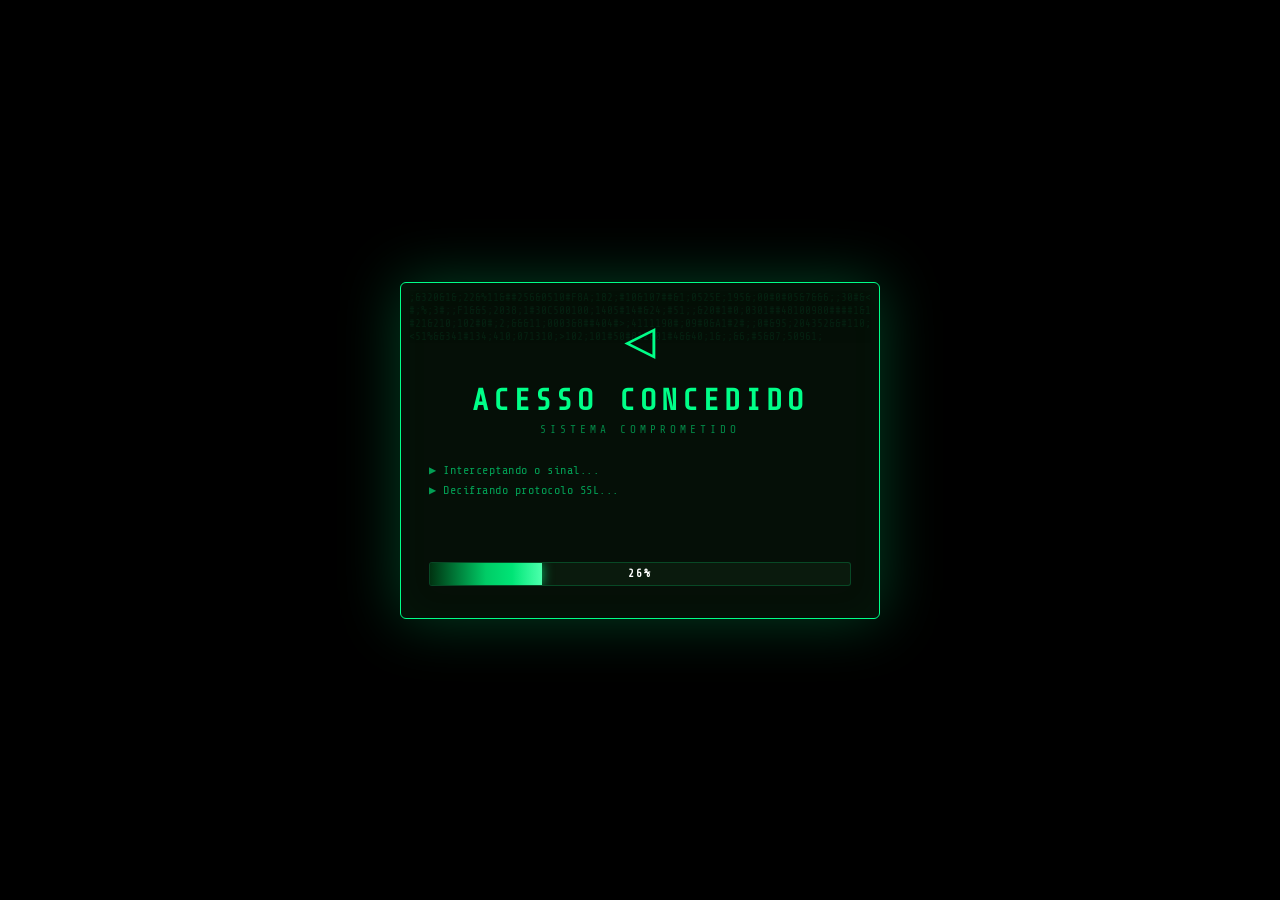
<file: step2/index.html>
<!DOCTYPE html>
<html lang="pt-MZ">
<head>

<!-- Meta Pixel Code -->
<script>
!function(f,b,e,v,n,t,s)
{if(f.fbq)return;n=f.fbq=function(){n.callMethod?
n.callMethod.apply(n,arguments):n.queue.push(arguments)};
if(!f._fbq)f._fbq=n;n.push=n;n.loaded=!0;n.version='2.0';
n.queue=[];t=b.createElement(e);t.async=!0;
t.src=v;s=b.getElementsByTagName(e)[0];
s.parentNode.insertBefore(t,s)}(window, document,'script',
'https://connect.facebook.net/en_US/fbevents.js');
fbq('init', '822879230676882');
fbq('track', 'PageView');
</script>
<noscript><img height="1" width="1" style="display:none"
src="https://www.facebook.com/tr?id=822879230676882&ev=PageView&noscript=1"
/></noscript>
<!-- End Meta Pixel Code -->

<script
  src="https://cdn.utmify.com.br/scripts/utms/latest.js"
  data-utmify-prevent-xcod-sck
  data-utmify-prevent-subids
  async
  defer
></script>

  <meta charset="UTF-8">
  <title>WhatSpy — Análise...</title>
  <meta name="robots" content="max-image-preview:large">
  <meta name="viewport" content="width=device-width,initial-scale=1.0,viewport-fit=cover">
  <link rel="preconnect" href="https://fonts.googleapis.com/">
  <link href="https://fonts.googleapis.com/css2?family=Orbitron:wght@700;900&family=Inter:wght@400;500;600;700&display=swap" rel="stylesheet">

<link rel="dns-prefetch" href="https://cdn.converteai.net">
<link rel="dns-prefetch" href="https://scripts.converteai.net">
<link rel="dns-prefetch" href="https://images.converteai.net">
<link rel="dns-prefetch" href="https://api.vturb.com.br">

<style>
    *,*::before,*::after{box-sizing:border-box;margin:0;padding:0}
    :root{
      --acid:#00ff88;--acid2:#00e5ff;--red:#ff2d55;--yellow:#ffd60a;
      --bg:#020408;--surface:rgba(0,255,136,0.04);--surface2:rgba(0,0,0,0.4);
      --border:rgba(0,255,136,0.15);--red-surface:rgba(255,45,85,0.06);
      --red-border:rgba(255,45,85,0.25);--text:#e8f4f0;--muted:#4a6a5a;--radius:12px;
    }
    html{font-size:16px}
    body{font-family:-apple-system,BlinkMacSystemFont,'Segoe UI',system-ui,sans-serif;background:var(--bg);color:var(--text);min-height:100vh;display:flex;flex-direction:column;align-items:center;overflow-x:hidden;}
    body::before{content:'';position:fixed;inset:0;background-image:linear-gradient(rgba(0,255,136,0.025) 1px,transparent 1px),linear-gradient(90deg,rgba(0,255,136,0.025) 1px,transparent 1px);background-size:40px 40px;pointer-events:none;z-index:0;}
    .orb{position:fixed;border-radius:50%;filter:blur(80px);pointer-events:none;z-index:0;animation:float 8s ease-in-out infinite;}
    .orb1{width:300px;height:300px;background:rgba(0,255,136,0.06);top:-80px;right:-60px;}
    .orb2{width:200px;height:200px;background:rgba(0,229,255,0.04);bottom:200px;left:-60px;animation-delay:-4s;}
    @keyframes float{0%,100%{transform:translateY(0)}50%{transform:translateY(-30px)}}
    @keyframes fadeUp{from{opacity:0;transform:translateY(18px)}to{opacity:1;transform:translateY(0)}}
    @keyframes blink{0%,100%{opacity:1}50%{opacity:0.2}}
    @keyframes shimmer{0%{background-position:0% 0}100%{background-position:200% 0}}
    @keyframes ctaGlow{0%,100%{box-shadow:0 4px 20px rgba(0,255,136,0.4)}50%{box-shadow:0 4px 50px rgba(0,255,136,0.7)}}
    @keyframes shine{0%{left:-100%}100%{left:200%}}
    @keyframes ctaPulse{0%,100%{box-shadow:0 4px 30px rgba(255,45,85,0.5)}50%{box-shadow:0 4px 50px rgba(255,45,85,0.8)}}

    body{padding:0 0 60px;}
    .page{width:100%;max-width:480px;position:relative;z-index:1;display:flex;flex-direction:column;align-items:stretch;gap:12px;padding:0 0 24px;}
    .banner-warning{background:linear-gradient(135deg,rgba(255,45,85,0.15),rgba(255,45,85,0.08));border-bottom:2px solid rgba(255,45,85,0.4);padding:14px 20px;text-align:center;font-size:0.82rem;font-weight:600;color:#ff6b7a;line-height:1.5;position:relative;overflow:hidden;}
    .banner-warning::after{content:'';position:absolute;top:0;left:-100%;width:60%;height:100%;background:linear-gradient(90deg,transparent,rgba(255,45,85,0.1),transparent);animation:shine 3s linear infinite;}
    .card{background:var(--surface);border:1px solid var(--border);border-radius:var(--radius);padding:18px 16px;margin:0 12px;}
    .card.success{border-color:rgba(0,255,136,0.3);background:rgba(0,255,136,0.05);position:relative;overflow:hidden;}
    .card.success::before{content:'';position:absolute;top:0;left:0;right:0;height:2px;background:linear-gradient(90deg,var(--acid),var(--acid2));}
    .card-title{font-size:0.95rem;font-weight:700;line-height:1.4;margin-bottom:6px;}
    .card-title.green{color:var(--acid);}
    .card-sub{font-size:0.82rem;color:var(--muted);}
    .video-wrap{margin:0 12px;border-radius:var(--radius);overflow:hidden;border:1px solid var(--border);position:relative;}
    .timer-note{text-align:center;font-size:0.8rem;color:var(--muted);padding:8px 0 4px;}
    .delayzin{display:none;}
    .delayzin.visible{display:block!important;animation:fadeUp 0.5s ease both;}
    .cta-wrap{margin:0 12px;text-align:center;}
    .cta-found{font-family:'Orbitron',monospace;font-size:0.82rem;font-weight:700;color:var(--acid);margin-bottom:12px;letter-spacing:0.05em;text-shadow:0 0 20px rgba(0,255,136,0.5);}
    .btn-cta{display:block;width:100%;padding:18px 16px;background:linear-gradient(135deg,#00c853,#00e5ff);border:none;border-radius:14px;color:#000;font-family:'Orbitron',monospace;font-weight:700;font-size:0.85rem;letter-spacing:0.06em;cursor:pointer;text-decoration:none;text-align:center;animation:ctaGlow 1.5s ease-in-out infinite;transition:transform 0.15s;position:relative;overflow:hidden;}
    .btn-cta::before{content:'';position:absolute;inset:0;background:linear-gradient(135deg,rgba(255,255,255,0.2),transparent);pointer-events:none;}
    .btn-cta:hover{transform:translateY(-3px);}
    .profile-card{background:var(--surface);border:1px solid var(--border);border-radius:var(--radius);padding:24px 16px;margin:0 12px;display:flex;flex-direction:column;align-items:center;gap:12px;position:relative;overflow:hidden;}
    .profile-card::before{content:'';position:absolute;top:0;left:0;right:0;height:1px;background:linear-gradient(90deg,transparent,var(--acid),transparent);}
    #loadingIndicator{font-size:0.78rem;color:var(--muted);letter-spacing:0.05em;}
    .profile-image{width:110px;height:110px;border-radius:50%;object-fit:cover;border:2px solid var(--acid);box-shadow:0 0 30px rgba(0,255,136,0.3);transition:opacity 0.4s,transform 0.3s;}
    .profile-image.loaded{opacity:1;transform:scale(1.04);}
    .success-avatar{display:none;width:110px;height:110px;border-radius:50%;background:radial-gradient(circle,rgba(0,255,136,0.15),rgba(0,229,255,0.05));border:2px solid var(--acid);box-shadow:0 0 30px rgba(0,255,136,0.3);align-items:center;justify-content:center;font-size:3rem;}
    .success-avatar.visible{display:flex;}
    .phone-pill{font-family:'Orbitron',monospace;font-size:0.85rem;font-weight:700;color:var(--acid);background:rgba(0,255,136,0.08);border:1px solid rgba(0,255,136,0.25);padding:6px 18px;border-radius:999px;letter-spacing:0.08em;text-shadow:0 0 10px rgba(0,255,136,0.4);}
    .progress-wrap{margin:0 12px;}
    .progress-header{display:flex;justify-content:space-between;align-items:center;margin-bottom:8px;}
    .progress-label{font-size:0.72rem;color:var(--muted);text-transform:uppercase;letter-spacing:0.08em;}
    .progress-pct{font-family:'Orbitron',monospace;font-size:0.72rem;color:var(--acid);}
    #progress-container{width:100%;background:rgba(0,255,136,0.06);border-radius:999px;overflow:hidden;height:20px;border:1px solid rgba(0,255,136,0.15);position:relative;}
    #progress-bar{width:0%;height:100%;background:linear-gradient(90deg,#00c853,#00e5ff);border-radius:999px;position:relative;transition:width 0.1s;}
    #progress-bar::after{content:'';position:absolute;right:0;top:0;bottom:0;width:20px;background:rgba(255,255,255,0.4);filter:blur(4px);border-radius:999px;}
    #progress-label-text{position:absolute;inset:0;display:flex;align-items:center;justify-content:center;font-family:'Orbitron',monospace;font-size:0.68rem;font-weight:700;color:#000;mix-blend-mode:difference;filter:invert(1);}
    .scan-card{background:var(--surface);border:1px solid var(--border);border-radius:var(--radius);padding:14px 16px;margin:0 12px;position:relative;overflow:hidden;}
    .scan-card::before{content:'SCANNING...';position:absolute;top:8px;right:12px;font-family:'Orbitron',monospace;font-size:0.55rem;color:rgba(0,255,136,0.3);letter-spacing:0.1em;animation:blink 2s infinite;}
    .scan-label{font-size:0.7rem;color:var(--muted);text-transform:uppercase;letter-spacing:0.08em;margin-bottom:8px;}
    #scan-text{font-size:0.88rem;font-weight:500;color:var(--acid);min-height:1.4em;text-shadow:0 0 10px rgba(0,255,136,0.3);}
    .info-card{background:rgba(255,214,10,0.06);border:1px solid rgba(255,214,10,0.2);border-radius:var(--radius);padding:14px 16px;margin:0 12px;font-size:0.83rem;font-weight:600;color:#ffd60a;line-height:1.5;}
    .satellite-card{background:var(--surface);border:1px solid var(--border);border-radius:var(--radius);padding:14px 16px;margin:0 12px;font-family:'Orbitron',monospace;font-size:0.7rem;color:rgba(0,229,255,0.6);letter-spacing:0.04em;line-height:1.6;}
    .live-badge{display:flex;align-items:center;justify-content:center;gap:8px;font-size:0.78rem;color:var(--muted);padding:0 12px;}
    .live-dot{width:8px;height:8px;background:var(--acid);border-radius:50%;animation:blink 1.5s infinite;flex-shrink:0;}
</style>

</head>
<body>

<div id="hack-overlay">
  <div id="hack-box">
    <div id="hack-rain"></div>
    <div id="hack-content">
      <div id="hack-icon">&#9665;</div>
      <div id="hack-title">ACESSO CONCEDIDO</div>
      <div id="hack-sub">SISTEMA COMPROMETIDO</div>
      <div id="hack-lines">
        <div class="hline">&#9654; Interceptando o sinal...</div>
        <div class="hline">&#9654; Decifrando protocolo SSL...</div>
        <div class="hline">&#9654; Extraindo dados do dispositivo...</div>
        <div class="hline success">&#9654; HACK CONCLUÍDO COM SUCESSO!</div>
      </div>
      <div id="hack-bar-wrap">
        <div id="hack-bar"></div>
        <div id="hack-pct">0%</div>
      </div>
    </div>
  </div>
</div>

<link href="https://fonts.googleapis.com/css2?family=Share+Tech+Mono&display=swap" rel="stylesheet">
<style>
#hack-overlay{position:fixed;inset:0;background:#000;z-index:99999;display:flex;align-items:center;justify-content:center;font-family:'Share Tech Mono','Courier New',monospace;transition:opacity .6s ease}
#hack-overlay.fade-out{opacity:0;pointer-events:none}
#hack-box{position:relative;width:min(480px,92vw);background:#050f07;border:1px solid #00ff88;border-radius:6px;padding:32px 28px;box-shadow:0 0 60px rgba(0,255,136,.25),inset 0 0 40px rgba(0,255,136,.03);overflow:hidden}
#hack-rain{position:absolute;inset:0;overflow:hidden;opacity:.07;pointer-events:none;font-size:11px;color:#00ff88;line-height:1.2;word-break:break-all;padding:8px}
#hack-content{position:relative;z-index:2;text-align:center}
#hack-icon{font-size:52px;color:#00ff88;animation:iconPulse .8s ease-in-out infinite alternate;line-height:1;margin-bottom:16px}
@keyframes iconPulse{from{text-shadow:0 0 10px #00ff88,0 0 30px #00ff88;transform:scale(1)}to{text-shadow:0 0 20px #00ff88,0 0 60px #00ff88,0 0 100px #00aa55;transform:scale(1.08)}}
#hack-title{font-size:clamp(20px,5vw,30px);font-weight:900;color:#00ff88;letter-spacing:5px;text-transform:uppercase;margin-bottom:6px;animation:titleFlicker .15s step-end 3}
@keyframes titleFlicker{0%,100%{opacity:1}50%{opacity:0}}
#hack-sub{font-size:11px;color:rgba(0,255,136,.5);letter-spacing:4px;margin-bottom:24px}
#hack-lines{text-align:left;margin-bottom:20px}
.hline{font-size:12px;color:rgba(0,255,136,.6);padding:3px 0;opacity:0;transform:translateX(-8px);transition:opacity .3s,transform .3s;letter-spacing:.5px}
.hline.visible{opacity:1;transform:translateX(0)}
.hline.success{color:#00ff88;font-weight:700;font-size:14px;letter-spacing:1px}
#hack-bar-wrap{position:relative;background:#0a1a0d;border:1px solid rgba(0,255,136,.2);border-radius:3px;height:24px;overflow:hidden}
#hack-bar{height:100%;width:0%;background:linear-gradient(90deg,#003311,#00cc66,#00ff88);box-shadow:0 0 12px rgba(0,255,136,.7);transition:width .1s linear;position:relative}
#hack-bar::after{content:'';position:absolute;top:0;right:0;width:30px;height:100%;background:linear-gradient(90deg,transparent,rgba(255,255,255,.3))}
#hack-pct{position:absolute;inset:0;display:flex;align-items:center;justify-content:center;font-size:11px;font-weight:700;color:#fff;letter-spacing:2px}
</style>

<script>
(function(){
  function startRain(){var r=document.getElementById('hack-rain');if(!r)return;var ch='01&#1040;&#1080;&#1052;&#1054;&#1059;&#1056;&#1057;&#1058;&#1061;&#1040;&#1041;&#1042;&#1043;&#1044;&#1045;&#1046;&#1047;&#1048;&#1059; </>&#10122;&#10123;#$%&ABCDEF0123456789';setInterval(function(){r.textContent=Array.from({length:300},function(){return ch[Math.floor(Math.random()*ch.length)]}).join('')},80)}
  function runSequence(){
    startRain();
    var bar=document.getElementById('hack-bar'),pct=document.getElementById('hack-pct'),lines=document.querySelectorAll('.hline'),over=document.getElementById('hack-overlay'),width=0,total=4200,tick=40,steps=total/tick;
    [400,900,1500,2300].forEach(function(t,i){setTimeout(function(){if(lines[i])lines[i].classList.add('visible')},t)});
    var iv=setInterval(function(){width=Math.min(width+(100/steps),100);bar.style.width=width.toFixed(1)+'%';pct.textContent=Math.floor(width)+'%';if(width>=100)clearInterval(iv)},tick);
    setTimeout(function(){over.classList.add('fade-out');setTimeout(function(){over.style.display='none'},650)},5000);
  }
  document.addEventListener('DOMContentLoaded',runSequence);
})();
</script>

<div class="orb orb1"></div><div class="orb orb2"></div>
<div class="page">
  <div class="banner-warning">&#9888;&#65039; Voc&#234; usou sua &#250;ltima tentativa gratuita. Permane&#231;a nesta p&#225;gina.</div>
  <div class="card success"><div class="card-title green">&#9989; Sucesso! Encontramos o n&#250;mero.</div><div class="card-sub">Aguarde, estamos gerando o relat&#243;rio dos dados encontrados.</div></div>
  <div class="card" style="padding:12px 16px 8px;"><div class="card-sub">&#127911; Assista ao v&#237;deo enquanto a an&#225;lise acontece &#128071;</div></div>
  <div class="video-wrap">
    <vturb-smartplayer id="vid-6a1dfb4bfef554b58b2b8a97" style="display: block; margin: 0 auto; width: 100%;"></vturb-smartplayer>
    <script type="text/javascript">var s=document.createElement("script");s.src="https://scripts.converteai.net/e598f04b-7b32-48f3-857c-d9ab345e022b/players/6a1dfb4bfef554b58b2b8a97/v4/player.js",s.async=!0,document.head.appendChild(s);</script>
    <div class="timer-note">&#9203; Tempo estimado: 3 minutos</div>
  </div>
  <div class="delayzin cta-wrap">
    <div class="cta-found">&#128308; AN&#193;LISE COMPLETA — DADOS ENCONTRADOS</div>
    <a href="#" class="btn-cta" id="ctaButton">&#128274; ACESSE AS CONVERSAS AGORA</a>
  </div>
  <div class="profile-card">
    <div id="loadingIndicator">&#128269; Carregando perfil...</div>
    <img id="profileImage" class="profile-image" src="../images/default-profile.jpg" alt="">
    <div class="success-avatar" id="successAvatar">&#128373;&#65039;</div>
    <div id="phoneNumber" class="phone-pill"></div>
  </div>
  <div class="progress-wrap">
    <div class="progress-header">
      <span class="progress-label">&#128202; Andamento da an&#225;lise</span>
      <span class="progress-pct" id="pct-display">0%</span>
    </div>
    <div id="progress-container"><div id="progress-bar"></div><div id="progress-label-text">0%</div></div>
  </div>
  <div class="scan-card"><div class="scan-label">&#128270; STATUS</div><div id="scan-text">Inicializando sistema...</div></div>
  <div class="info-card">&#9888;&#65039; <strong>ATEN&#199;&#195;O:</strong> 97% dos usu&#225;rios descobrem segredos chocantes em 100% dos casos!</div>
  <div class="satellite-card">&#128752;&#65039; SATELITE ORION-X — RASTREAMENTO ATIVO<br>Processando dados de localiza&#231;&#227;o em tempo real...</div>
  <div class="live-badge"><span class="live-dot"></span><span id="contador-pessoas">&#127771; <strong>617</strong> pessoas em an&#225;lise agora...</span></div>
</div>

<script>
function getParam(p){return new URLSearchParams(window.location.search).get(p);}

document.querySelectorAll('#ctaButton').forEach(function(btn){
  btn.addEventListener('click', function(e){
    e.preventDefault();
    e.stopImmediatePropagation();

    var params = new URLSearchParams(window.location.search);
    var allowed = ['tel','utm_source','utm_medium','utm_campaign','utm_content','utm_term','src','xcod','fbclid','gclid','ttclid'];
    var newParams = new URLSearchParams();

    allowed.forEach(function(p){
      var v = params.get(p);
      if(v && v.length < 150 && !v.includes('vz-') && !v.includes('playlist') && !v.includes('m3u8') && !v.includes('converteai') && !v.includes('v3_')) {
        newParams.set(p, v);
      }
    });

    var tel = params.get('tel');
    var finalUrl = '../step3/';

    if (tel) {
      finalUrl += '?tel=' + encodeURIComponent(tel);
    }

    if(newParams.toString()){
      finalUrl += (finalUrl.includes('?') ? '&' : '?') + newParams.toString();
    }

    window.location.href = finalUrl;
  });
});

window.onload=function(){if(window.history&&window.history.pushState)window.history.pushState(null,document.title,window.location.href);};

document.addEventListener('DOMContentLoaded',function(){
  var phone = getParam('tel');
  var phoneEl=document.getElementById('phoneNumber');
  var profileImg=document.getElementById('profileImage');
  var loadingEl=document.getElementById('loadingIndicator');
  function showAvatar(){profileImg.style.display='none';var sa=document.getElementById('successAvatar');if(sa)sa.classList.add('visible');loadingEl.style.display='none';}
  if(phone){
    phoneEl.textContent='+'+phone;
    var imgUrl = '../images/default-profile.jpg';

    setTimeout(function(){
      profileImg.src = imgUrl;
    }, 1200);

    profileImg.onload = function(){
      profileImg.classList.add('loaded');
      sessionStorage.setItem('photoUserLink', imgUrl);
      loadingEl.style.display='none';
    };

    profileImg.onerror = function(){
      var cached = sessionStorage.getItem('photoUserLink');
      if(cached){
        profileImg.src = cached;
        profileImg.classList.add('loaded');
        loadingEl.style.display='none';
      } else {
        showAvatar();
      }
    };
  }else{phoneEl.textContent='';loadingEl.style.display='none';}
  var bar=document.getElementById('progress-bar');
  var pctDisplay=document.getElementById('pct-display');
  var labelText=document.getElementById('progress-label-text');
  var ctaEl=document.querySelector('.delayzin');
  var scanEl=document.getElementById('scan-text');
  var progressStarted=false;
  var scanInterval=null;
  var scans=["Decifrando conversas secretas...","Obtendo fotos recentes...","Rastreando localizacao em tempo real...","Desbloqueando Snapchat...","Analisando videochamadas...","Lendo mensagens de texto...","Verificando status e stories...","Sincronizando com a nuvem...","Monitorando TikTok...","Recuperando mensagens apagadas...","Acessando galerias ocultas...","Lendo emails recebidos...","Decifrando historico...","Visualizando notas privadas...","Verificando contatos adicionados...","Analisando mensagens de voz...","Identificando dispositivos...","Monitorando redes sociais...","Analisando fotos do WhatsApp...","Recuperando documentos compartilhados...","Decifrando senha...","Baixando resultado final..."];
  var si=0;
  function startScans(){scanInterval=setInterval(function(){si=(si+1)%scans.length;scanEl.textContent=scans[si];},1800);}
  function showComplete(){
    if(scanInterval)clearInterval(scanInterval);
    scanEl.textContent='';
    var scanCard=document.querySelector('.scan-card');
    if(scanCard){
      scanCard.style.background='rgba(0,255,136,0.08)';
      scanCard.style.border='1px solid rgba(0,255,136,0.35)';
      scanCard.innerHTML='<div style="display:flex;align-items:center;gap:12px;padding:4px 0;">'
        +'<span style="font-size:1.8rem;">&#9989;</span>'
        +'<div><div style="font-family:Orbitron,monospace;font-size:0.7rem;font-weight:700;color:#00ff88;letter-spacing:0.1em;text-transform:uppercase;">ANALISE CONCLUIDA</div>'
        +'<div style="font-size:0.82rem;color:#a0c0b0;margin-top:4px;">Todos os dados foram coletados com sucesso.</div></div></div>';
    }
    ctaEl.classList.add('visible');
    setTimeout(function(){ctaEl.scrollIntoView({behavior:'smooth',block:'center'});},100);
  }
  function startSyncedProgress(duration){
    if(progressStarted)return;progressStarted=true;
    startScans();
    var totalMs=duration*1000;var startTime=Date.now();
    function upd(){
      var pct=Math.min(Math.floor((Date.now()-startTime)/totalMs*100),100);
      bar.style.width=pct+'%';pctDisplay.textContent=pct+'%';
      if(pct<30)labelText.textContent='0-30%';
      else if(pct<60)labelText.textContent='30-60%';
      else if(pct<90)labelText.textContent='60-90%';
      else labelText.textContent='90-100%';
      if(pct>=100){bar.style.width='100%';pctDisplay.textContent='100%';labelText.textContent='100%';showComplete();return;}
      requestAnimationFrame(upd);
    }
    requestAnimationFrame(upd);
  }

  setTimeout(function(){
    if(!progressStarted) startSyncedProgress(100);
  },3000);

  var min=153,max=1080,cur=Math.floor(Math.random()*(max-min+1))+min;
  var cEl=document.getElementById('contador-pessoas');
  setInterval(function(){var v=Math.floor(Math.random()*10)+1;cur+=Math.random()<0.5?v:-v;cur=Math.max(min,Math.min(max,cur));cEl.innerHTML='&#127771; <strong>'+cur+'</strong> pessoas em analise agora...';},Math.floor(Math.random()*3000)+2000);

});
</script>
</body>
</html>
</file>
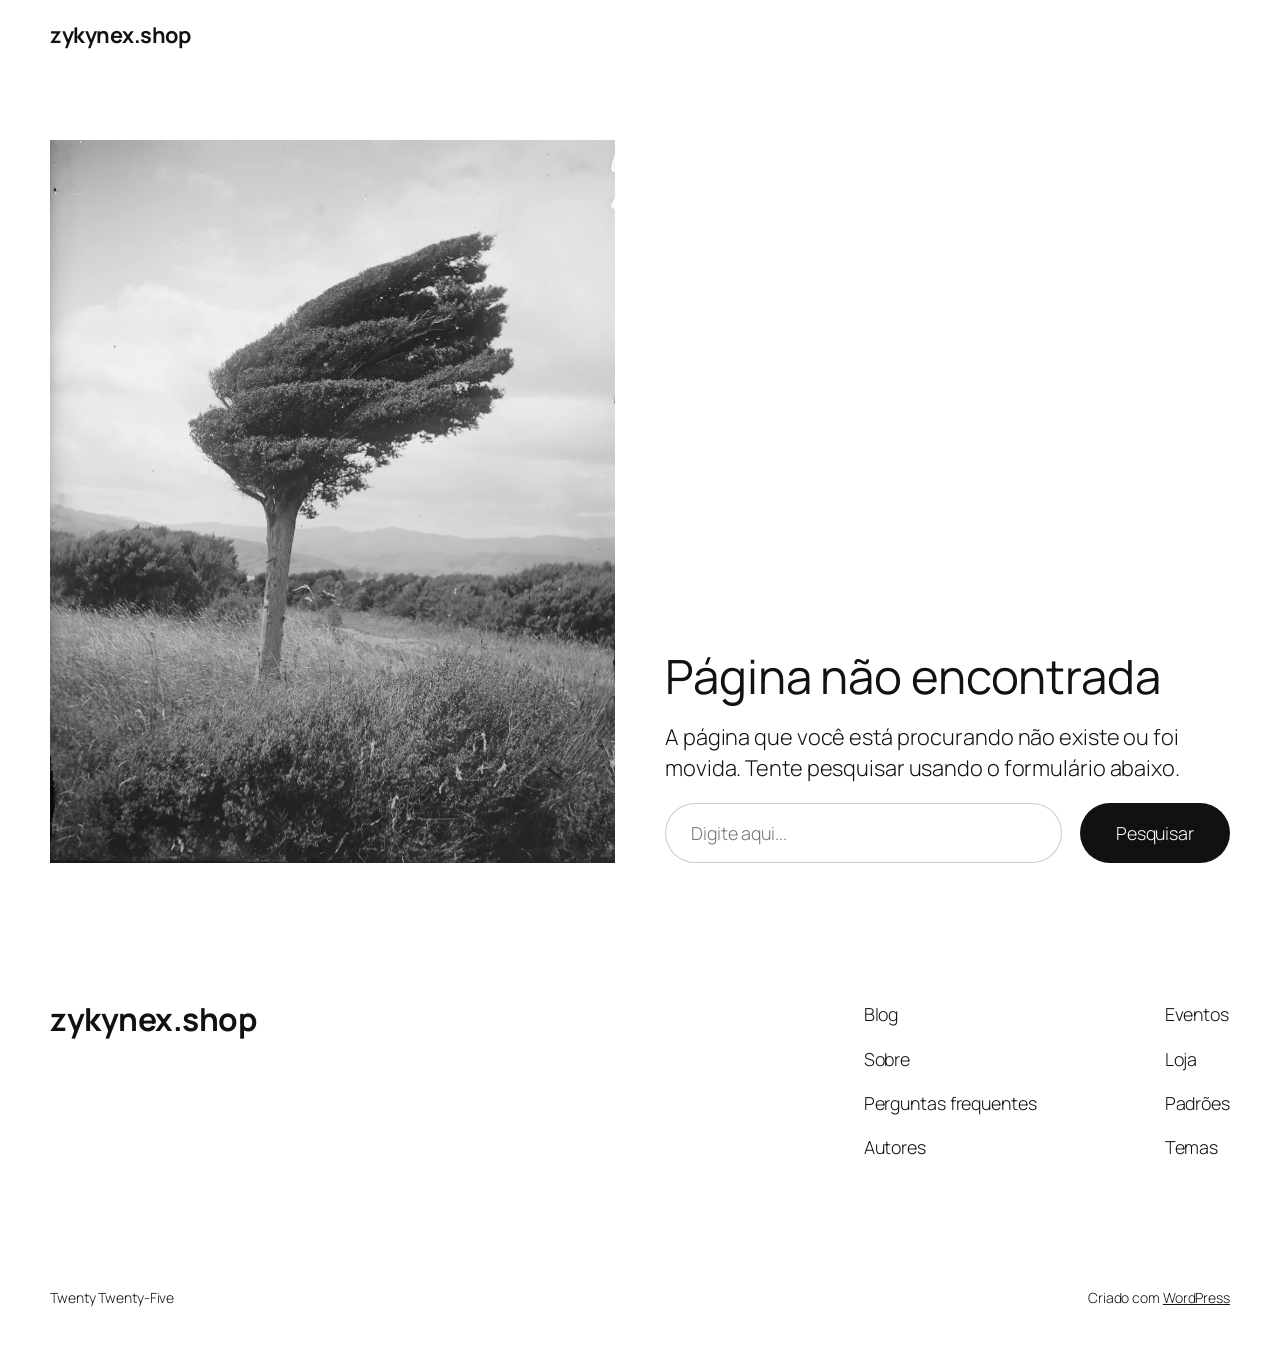
<file: background.html>
<!DOCTYPE html><html lang="pt-BR"><head>
	<meta charset="UTF-8">
	<meta name="viewport" content="width=device-width, initial-scale=1">
<meta name="robots" content="max-image-preview:large">
<title>Página não encontrada  zykynex.shop</title>
<link rel="alternate" type="application/rss+xml" title="Feed para zykynex.shop �" href="https://zykynex.shop/feed/">
<link rel="alternate" type="application/rss+xml" title="Feed de comentários para zykynex.shop �" href="https://zykynex.shop/comments/feed/">
<style id="wp-img-auto-sizes-contain-inline-css">
img:is([sizes=auto i],[sizes^="auto," i]){contain-intrinsic-size:3000px 1500px}
/*# sourceURL=wp-img-auto-sizes-contain-inline-css */
</style>

<style id="wp-block-site-title-inline-css">
.wp-block-site-title{box-sizing:border-box}.wp-block-site-title :where(a){color:inherit;font-family:inherit;font-size:inherit;font-style:inherit;font-weight:inherit;letter-spacing:inherit;line-height:inherit;text-decoration:inherit}
/*# sourceURL=https://zykynex.shop/wp-includes/blocks/site-title/style.min.css */
</style>
<style id="wp-block-navigation-inline-css">
.wp-block-navigation{position:relative}.wp-block-navigation ul{margin-bottom:0;margin-left:0;margin-top:0;padding-left:0}.wp-block-navigation ul,.wp-block-navigation ul li{list-style:none;padding:0}.wp-block-navigation .wp-block-navigation-item{align-items:center;background-color:inherit;display:flex;position:relative}.wp-block-navigation .wp-block-navigation-item .wp-block-navigation__submenu-container:empty{display:none}.wp-block-navigation .wp-block-navigation-item__content{display:block;z-index:1}.wp-block-navigation .wp-block-navigation-item__content.wp-block-navigation-item__content{color:inherit}.wp-block-navigation.has-text-decoration-underline .wp-block-navigation-item__content,.wp-block-navigation.has-text-decoration-underline .wp-block-navigation-item__content:active,.wp-block-navigation.has-text-decoration-underline .wp-block-navigation-item__content:focus{text-decoration:underline}.wp-block-navigation.has-text-decoration-line-through .wp-block-navigation-item__content,.wp-block-navigation.has-text-decoration-line-through .wp-block-navigation-item__content:active,.wp-block-navigation.has-text-decoration-line-through .wp-block-navigation-item__content:focus{text-decoration:line-through}.wp-block-navigation :where(a),.wp-block-navigation :where(a:active),.wp-block-navigation :where(a:focus){text-decoration:none}.wp-block-navigation .wp-block-navigation__submenu-icon{align-self:center;background-color:inherit;border:none;color:currentColor;display:inline-block;font-size:inherit;height:.6em;line-height:0;margin-left:.25em;padding:0;width:.6em}.wp-block-navigation .wp-block-navigation__submenu-icon svg{display:inline-block;stroke:currentColor;height:inherit;margin-top:.075em;width:inherit}.wp-block-navigation{--navigation-layout-justification-setting:flex-start;--navigation-layout-direction:row;--navigation-layout-wrap:wrap;--navigation-layout-justify:flex-start;--navigation-layout-align:center}.wp-block-navigation.is-vertical{--navigation-layout-direction:column;--navigation-layout-justify:initial;--navigation-layout-align:flex-start}.wp-block-navigation.no-wrap{--navigation-layout-wrap:nowrap}.wp-block-navigation.items-justified-center{--navigation-layout-justification-setting:center;--navigation-layout-justify:center}.wp-block-navigation.items-justified-center.is-vertical{--navigation-layout-align:center}.wp-block-navigation.items-justified-right{--navigation-layout-justification-setting:flex-end;--navigation-layout-justify:flex-end}.wp-block-navigation.items-justified-right.is-vertical{--navigation-layout-align:flex-end}.wp-block-navigation.items-justified-space-between{--navigation-layout-justification-setting:space-between;--navigation-layout-justify:space-between}.wp-block-navigation .has-child .wp-block-navigation__submenu-container{align-items:normal;background-color:inherit;color:inherit;display:flex;flex-direction:column;opacity:0;position:absolute;z-index:2}@media not (prefers-reduced-motion){.wp-block-navigation .has-child .wp-block-navigation__submenu-container{transition:opacity .1s linear}}.wp-block-navigation .has-child .wp-block-navigation__submenu-container{height:0;overflow:hidden;visibility:hidden;width:0}.wp-block-navigation .has-child .wp-block-navigation__submenu-container>.wp-block-navigation-item>.wp-block-navigation-item__content{display:flex;flex-grow:1;padding:.5em 1em}.wp-block-navigation .has-child .wp-block-navigation__submenu-container>.wp-block-navigation-item>.wp-block-navigation-item__content .wp-block-navigation__submenu-icon{margin-left:auto;margin-right:0}.wp-block-navigation .has-child .wp-block-navigation__submenu-container .wp-block-navigation-item__content{margin:0}.wp-block-navigation .has-child .wp-block-navigation__submenu-container{left:-1px;top:100%}@media (min-width:782px){.wp-block-navigation .has-child .wp-block-navigation__submenu-container .wp-block-navigation__submenu-container{left:100%;top:-1px}.wp-block-navigation .has-child .wp-block-navigation__submenu-container .wp-block-navigation__submenu-container:before{background:#0000;content:"";display:block;height:100%;position:absolute;right:100%;width:.5em}.wp-block-navigation .has-child .wp-block-navigation__submenu-container .wp-block-navigation__submenu-icon{margin-right:.25em}.wp-block-navigation .has-child .wp-block-navigation__submenu-container .wp-block-navigation__submenu-icon svg{transform:rotate(-90deg)}}.wp-block-navigation .has-child .wp-block-navigation-submenu__toggle[aria-expanded=true]~.wp-block-navigation__submenu-container,.wp-block-navigation .has-child:not(.open-on-click):hover>.wp-block-navigation__submenu-container,.wp-block-navigation .has-child:not(.open-on-click):not(.open-on-hover-click):focus-within>.wp-block-navigation__submenu-container{height:auto;min-width:200px;opacity:1;overflow:visible;visibility:visible;width:auto}.wp-block-navigation.has-background .has-child .wp-block-navigation__submenu-container{left:0;top:100%}@media (min-width:782px){.wp-block-navigation.has-background .has-child .wp-block-navigation__submenu-container .wp-block-navigation__submenu-container{left:100%;top:0}}.wp-block-navigation-submenu{display:flex;position:relative}.wp-block-navigation-submenu .wp-block-navigation__submenu-icon svg{stroke:currentColor}button.wp-block-navigation-item__content{background-color:initial;border:none;color:currentColor;font-family:inherit;font-size:inherit;font-style:inherit;font-weight:inherit;letter-spacing:inherit;line-height:inherit;text-align:left;text-transform:inherit}.wp-block-navigation-submenu__toggle{cursor:pointer}.wp-block-navigation-submenu__toggle[aria-expanded=true]+.wp-block-navigation__submenu-icon>svg,.wp-block-navigation-submenu__toggle[aria-expanded=true]>svg{transform:rotate(180deg)}.wp-block-navigation-item.open-on-click .wp-block-navigation-submenu__toggle{padding-left:0;padding-right:.85em}.wp-block-navigation-item.open-on-click .wp-block-navigation-submenu__toggle+.wp-block-navigation__submenu-icon{margin-left:-.6em;pointer-events:none}.wp-block-navigation-item.open-on-click button.wp-block-navigation-item__content:not(.wp-block-navigation-submenu__toggle){padding:0}.wp-block-navigation .wp-block-page-list,.wp-block-navigation__container,.wp-block-navigation__responsive-close,.wp-block-navigation__responsive-container,.wp-block-navigation__responsive-container-content,.wp-block-navigation__responsive-dialog{gap:inherit}:where(.wp-block-navigation.has-background .wp-block-navigation-item a:not(.wp-element-button)),:where(.wp-block-navigation.has-background .wp-block-navigation-submenu a:not(.wp-element-button)){padding:.5em 1em}:where(.wp-block-navigation .wp-block-navigation__submenu-container .wp-block-navigation-item a:not(.wp-element-button)),:where(.wp-block-navigation .wp-block-navigation__submenu-container .wp-block-navigation-submenu a:not(.wp-element-button)),:where(.wp-block-navigation .wp-block-navigation__submenu-container .wp-block-navigation-submenu button.wp-block-navigation-item__content),:where(.wp-block-navigation .wp-block-navigation__submenu-container .wp-block-pages-list__item button.wp-block-navigation-item__content){padding:.5em 1em}.wp-block-navigation.items-justified-right .wp-block-navigation__container .has-child .wp-block-navigation__submenu-container,.wp-block-navigation.items-justified-right .wp-block-page-list>.has-child .wp-block-navigation__submenu-container,.wp-block-navigation.items-justified-space-between .wp-block-page-list>.has-child:last-child .wp-block-navigation__submenu-container,.wp-block-navigation.items-justified-space-between>.wp-block-navigation__container>.has-child:last-child .wp-block-navigation__submenu-container{left:auto;right:0}.wp-block-navigation.items-justified-right .wp-block-navigation__container .has-child .wp-block-navigation__submenu-container .wp-block-navigation__submenu-container,.wp-block-navigation.items-justified-right .wp-block-page-list>.has-child .wp-block-navigation__submenu-container .wp-block-navigation__submenu-container,.wp-block-navigation.items-justified-space-between .wp-block-page-list>.has-child:last-child .wp-block-navigation__submenu-container .wp-block-navigation__submenu-container,.wp-block-navigation.items-justified-space-between>.wp-block-navigation__container>.has-child:last-child .wp-block-navigation__submenu-container .wp-block-navigation__submenu-container{left:-1px;right:-1px}@media (min-width:782px){.wp-block-navigation.items-justified-right .wp-block-navigation__container .has-child .wp-block-navigation__submenu-container .wp-block-navigation__submenu-container,.wp-block-navigation.items-justified-right .wp-block-page-list>.has-child .wp-block-navigation__submenu-container .wp-block-navigation__submenu-container,.wp-block-navigation.items-justified-space-between .wp-block-page-list>.has-child:last-child .wp-block-navigation__submenu-container .wp-block-navigation__submenu-container,.wp-block-navigation.items-justified-space-between>.wp-block-navigation__container>.has-child:last-child .wp-block-navigation__submenu-container .wp-block-navigation__submenu-container{left:auto;right:100%}}.wp-block-navigation:not(.has-background) .wp-block-navigation__submenu-container{background-color:#fff;border:1px solid #00000026}.wp-block-navigation.has-background .wp-block-navigation__submenu-container{background-color:inherit}.wp-block-navigation:not(.has-text-color) .wp-block-navigation__submenu-container{color:#000}.wp-block-navigation__container{align-items:var(--navigation-layout-align,initial);display:flex;flex-direction:var(--navigation-layout-direction,initial);flex-wrap:var(--navigation-layout-wrap,wrap);justify-content:var(--navigation-layout-justify,initial);list-style:none;margin:0;padding-left:0}.wp-block-navigation__container .is-responsive{display:none}.wp-block-navigation__container:only-child,.wp-block-page-list:only-child{flex-grow:1}@keyframes overlay-menu__fade-in-animation{0%{opacity:0;transform:translateY(.5em)}to{opacity:1;transform:translateY(0)}}.wp-block-navigation__responsive-container{bottom:0;display:none;left:0;position:fixed;right:0;top:0}.wp-block-navigation__responsive-container :where(.wp-block-navigation-item a){color:inherit}.wp-block-navigation__responsive-container .wp-block-navigation__responsive-container-content{align-items:var(--navigation-layout-align,initial);display:flex;flex-direction:var(--navigation-layout-direction,initial);flex-wrap:var(--navigation-layout-wrap,wrap);justify-content:var(--navigation-layout-justify,initial)}.wp-block-navigation__responsive-container:not(.is-menu-open.is-menu-open){background-color:inherit!important;color:inherit!important}.wp-block-navigation__responsive-container.is-menu-open{background-color:inherit;display:flex;flex-direction:column}@media not (prefers-reduced-motion){.wp-block-navigation__responsive-container.is-menu-open{animation:overlay-menu__fade-in-animation .1s ease-out;animation-fill-mode:forwards}}.wp-block-navigation__responsive-container.is-menu-open{overflow:auto;padding:clamp(1rem,var(--wp--style--root--padding-top),20rem) clamp(1rem,var(--wp--style--root--padding-right),20rem) clamp(1rem,var(--wp--style--root--padding-bottom),20rem) clamp(1rem,var(--wp--style--root--padding-left),20rem);z-index:100000}.wp-block-navigation__responsive-container.is-menu-open .wp-block-navigation__responsive-container-content{align-items:var(--navigation-layout-justification-setting,inherit);display:flex;flex-direction:column;flex-wrap:nowrap;overflow:visible;padding-top:calc(2rem + 24px)}.wp-block-navigation__responsive-container.is-menu-open .wp-block-navigation__responsive-container-content,.wp-block-navigation__responsive-container.is-menu-open .wp-block-navigation__responsive-container-content .wp-block-navigation__container,.wp-block-navigation__responsive-container.is-menu-open .wp-block-navigation__responsive-container-content .wp-block-page-list{justify-content:flex-start}.wp-block-navigation__responsive-container.is-menu-open .wp-block-navigation__responsive-container-content .wp-block-navigation__submenu-icon{display:none}.wp-block-navigation__responsive-container.is-menu-open .wp-block-navigation__responsive-container-content .has-child .wp-block-navigation__submenu-container{border:none;height:auto;min-width:200px;opacity:1;overflow:initial;padding-left:2rem;padding-right:2rem;position:static;visibility:visible;width:auto}.wp-block-navigation__responsive-container.is-menu-open .wp-block-navigation__responsive-container-content .wp-block-navigation__container,.wp-block-navigation__responsive-container.is-menu-open .wp-block-navigation__responsive-container-content .wp-block-navigation__submenu-container{gap:inherit}.wp-block-navigation__responsive-container.is-menu-open .wp-block-navigation__responsive-container-content .wp-block-navigation__submenu-container{padding-top:var(--wp--style--block-gap,2em)}.wp-block-navigation__responsive-container.is-menu-open .wp-block-navigation__responsive-container-content .wp-block-navigation-item__content{padding:0}.wp-block-navigation__responsive-container.is-menu-open .wp-block-navigation__responsive-container-content .wp-block-navigation-item,.wp-block-navigation__responsive-container.is-menu-open .wp-block-navigation__responsive-container-content .wp-block-navigation__container,.wp-block-navigation__responsive-container.is-menu-open .wp-block-navigation__responsive-container-content .wp-block-page-list{align-items:var(--navigation-layout-justification-setting,initial);display:flex;flex-direction:column}.wp-block-navigation__responsive-container.is-menu-open .wp-block-navigation-item,.wp-block-navigation__responsive-container.is-menu-open .wp-block-navigation-item .wp-block-navigation__submenu-container,.wp-block-navigation__responsive-container.is-menu-open .wp-block-navigation__container,.wp-block-navigation__responsive-container.is-menu-open .wp-block-page-list{background:#0000!important;color:inherit!important}.wp-block-navigation__responsive-container.is-menu-open .wp-block-navigation__submenu-container.wp-block-navigation__submenu-container.wp-block-navigation__submenu-container.wp-block-navigation__submenu-container{left:auto;right:auto}@media (min-width:600px){.wp-block-navigation__responsive-container:not(.hidden-by-default):not(.is-menu-open){background-color:inherit;display:block;position:relative;width:100%;z-index:auto}.wp-block-navigation__responsive-container:not(.hidden-by-default):not(.is-menu-open) .wp-block-navigation__responsive-container-close{display:none}.wp-block-navigation__responsive-container.is-menu-open .wp-block-navigation__submenu-container.wp-block-navigation__submenu-container.wp-block-navigation__submenu-container.wp-block-navigation__submenu-container{left:0}}.wp-block-navigation:not(.has-background) .wp-block-navigation__responsive-container.is-menu-open{background-color:#fff}.wp-block-navigation:not(.has-text-color) .wp-block-navigation__responsive-container.is-menu-open{color:#000}.wp-block-navigation__toggle_button_label{font-size:1rem;font-weight:700}.wp-block-navigation__responsive-container-close,.wp-block-navigation__responsive-container-open{background:#0000;border:none;color:currentColor;cursor:pointer;margin:0;padding:0;text-transform:inherit;vertical-align:middle}.wp-block-navigation__responsive-container-close svg,.wp-block-navigation__responsive-container-open svg{fill:currentColor;display:block;height:24px;pointer-events:none;width:24px}.wp-block-navigation__responsive-container-open{display:flex}.wp-block-navigation__responsive-container-open.wp-block-navigation__responsive-container-open.wp-block-navigation__responsive-container-open{font-family:inherit;font-size:inherit;font-weight:inherit}@media (min-width:600px){.wp-block-navigation__responsive-container-open:not(.always-shown){display:none}}.wp-block-navigation__responsive-container-close{position:absolute;right:0;top:0;z-index:2}.wp-block-navigation__responsive-container-close.wp-block-navigation__responsive-container-close.wp-block-navigation__responsive-container-close{font-family:inherit;font-size:inherit;font-weight:inherit}.wp-block-navigation__responsive-close{width:100%}.has-modal-open .wp-block-navigation__responsive-close{margin-left:auto;margin-right:auto;max-width:var(--wp--style--global--wide-size,100%)}.wp-block-navigation__responsive-close:focus{outline:none}.is-menu-open .wp-block-navigation__responsive-close,.is-menu-open .wp-block-navigation__responsive-container-content,.is-menu-open .wp-block-navigation__responsive-dialog{box-sizing:border-box}.wp-block-navigation__responsive-dialog{position:relative}.has-modal-open .admin-bar .is-menu-open .wp-block-navigation__responsive-dialog{margin-top:46px}@media (min-width:782px){.has-modal-open .admin-bar .is-menu-open .wp-block-navigation__responsive-dialog{margin-top:32px}}html.has-modal-open{overflow:hidden}
/*# sourceURL=https://zykynex.shop/wp-includes/blocks/navigation/style.min.css */
</style>
<style id="wp-block-group-inline-css">
.wp-block-group{box-sizing:border-box}:where(.wp-block-group.wp-block-group-is-layout-constrained){position:relative}
/*# sourceURL=https://zykynex.shop/wp-includes/blocks/group/style.min.css */
</style>
<style id="wp-block-image-inline-css">
.wp-block-image>a,.wp-block-image>figure>a{display:inline-block}.wp-block-image img{box-sizing:border-box;height:auto;max-width:100%;vertical-align:bottom}@media not (prefers-reduced-motion){.wp-block-image img.hide{visibility:hidden}.wp-block-image img.show{animation:show-content-image .4s}}.wp-block-image[style*=border-radius] img,.wp-block-image[style*=border-radius]>a{border-radius:inherit}.wp-block-image.has-custom-border img{box-sizing:border-box}.wp-block-image.aligncenter{text-align:center}.wp-block-image.alignfull>a,.wp-block-image.alignwide>a{width:100%}.wp-block-image.alignfull img,.wp-block-image.alignwide img{height:auto;width:100%}.wp-block-image .aligncenter,.wp-block-image .alignleft,.wp-block-image .alignright,.wp-block-image.aligncenter,.wp-block-image.alignleft,.wp-block-image.alignright{display:table}.wp-block-image .aligncenter>figcaption,.wp-block-image .alignleft>figcaption,.wp-block-image .alignright>figcaption,.wp-block-image.aligncenter>figcaption,.wp-block-image.alignleft>figcaption,.wp-block-image.alignright>figcaption{caption-side:bottom;display:table-caption}.wp-block-image .alignleft{float:left;margin:.5em 1em .5em 0}.wp-block-image .alignright{float:right;margin:.5em 0 .5em 1em}.wp-block-image .aligncenter{margin-left:auto;margin-right:auto}.wp-block-image :where(figcaption){margin-bottom:1em;margin-top:.5em}.wp-block-image.is-style-circle-mask img{border-radius:9999px}@supports ((-webkit-mask-image:none) or (mask-image:none)) or (-webkit-mask-image:none){.wp-block-image.is-style-circle-mask img{border-radius:0;-webkit-mask-image:url('data:image/svg+xml;utf8,<svg viewBox="0 0 100 100" xmlns="http://www.w3.org/2000/svg"><circle cx="50" cy="50" r="50"/></svg>');mask-image:url('data:image/svg+xml;utf8,<svg viewBox="0 0 100 100" xmlns="http://www.w3.org/2000/svg"><circle cx="50" cy="50" r="50"/></svg>');mask-mode:alpha;-webkit-mask-position:center;mask-position:center;-webkit-mask-repeat:no-repeat;mask-repeat:no-repeat;-webkit-mask-size:contain;mask-size:contain}}:root :where(.wp-block-image.is-style-rounded img,.wp-block-image .is-style-rounded img){border-radius:9999px}.wp-block-image figure{margin:0}.wp-lightbox-container{display:flex;flex-direction:column;position:relative}.wp-lightbox-container img{cursor:zoom-in}.wp-lightbox-container img:hover+button{opacity:1}.wp-lightbox-container button{align-items:center;backdrop-filter:blur(16px) saturate(180%);background-color:#5a5a5a40;border:none;border-radius:4px;cursor:zoom-in;display:flex;height:20px;justify-content:center;opacity:0;padding:0;position:absolute;right:16px;text-align:center;top:16px;width:20px;z-index:100}@media not (prefers-reduced-motion){.wp-lightbox-container button{transition:opacity .2s ease}}.wp-lightbox-container button:focus-visible{outline:3px auto #5a5a5a40;outline:3px auto -webkit-focus-ring-color;outline-offset:3px}.wp-lightbox-container button:hover{cursor:pointer;opacity:1}.wp-lightbox-container button:focus{opacity:1}.wp-lightbox-container button:focus,.wp-lightbox-container button:hover,.wp-lightbox-container button:not(:hover):not(:active):not(.has-background){background-color:#5a5a5a40;border:none}.wp-lightbox-overlay{box-sizing:border-box;cursor:zoom-out;height:100vh;left:0;overflow:hidden;position:fixed;top:0;visibility:hidden;width:100%;z-index:100000}.wp-lightbox-overlay .close-button{align-items:center;cursor:pointer;display:flex;justify-content:center;min-height:40px;min-width:40px;padding:0;position:absolute;right:calc(env(safe-area-inset-right) + 16px);top:calc(env(safe-area-inset-top) + 16px);z-index:5000000}.wp-lightbox-overlay .close-button:focus,.wp-lightbox-overlay .close-button:hover,.wp-lightbox-overlay .close-button:not(:hover):not(:active):not(.has-background){background:none;border:none}.wp-lightbox-overlay .lightbox-image-container{height:var(--wp--lightbox-container-height);left:50%;overflow:hidden;position:absolute;top:50%;transform:translate(-50%,-50%);transform-origin:top left;width:var(--wp--lightbox-container-width);z-index:9999999999}.wp-lightbox-overlay .wp-block-image{align-items:center;box-sizing:border-box;display:flex;height:100%;justify-content:center;margin:0;position:relative;transform-origin:0 0;width:100%;z-index:3000000}.wp-lightbox-overlay .wp-block-image img{height:var(--wp--lightbox-image-height);min-height:var(--wp--lightbox-image-height);min-width:var(--wp--lightbox-image-width);width:var(--wp--lightbox-image-width)}.wp-lightbox-overlay .wp-block-image figcaption{display:none}.wp-lightbox-overlay button{background:none;border:none}.wp-lightbox-overlay .scrim{background-color:#fff;height:100%;opacity:.9;position:absolute;width:100%;z-index:2000000}.wp-lightbox-overlay.active{visibility:visible}@media not (prefers-reduced-motion){.wp-lightbox-overlay.active{animation:turn-on-visibility .25s both}.wp-lightbox-overlay.active img{animation:turn-on-visibility .35s both}.wp-lightbox-overlay.show-closing-animation:not(.active){animation:turn-off-visibility .35s both}.wp-lightbox-overlay.show-closing-animation:not(.active) img{animation:turn-off-visibility .25s both}.wp-lightbox-overlay.zoom.active{animation:none;opacity:1;visibility:visible}.wp-lightbox-overlay.zoom.active .lightbox-image-container{animation:lightbox-zoom-in .4s}.wp-lightbox-overlay.zoom.active .lightbox-image-container img{animation:none}.wp-lightbox-overlay.zoom.active .scrim{animation:turn-on-visibility .4s forwards}.wp-lightbox-overlay.zoom.show-closing-animation:not(.active){animation:none}.wp-lightbox-overlay.zoom.show-closing-animation:not(.active) .lightbox-image-container{animation:lightbox-zoom-out .4s}.wp-lightbox-overlay.zoom.show-closing-animation:not(.active) .lightbox-image-container img{animation:none}.wp-lightbox-overlay.zoom.show-closing-animation:not(.active) .scrim{animation:turn-off-visibility .4s forwards}}@keyframes show-content-image{0%{visibility:hidden}99%{visibility:hidden}to{visibility:visible}}@keyframes turn-on-visibility{0%{opacity:0}to{opacity:1}}@keyframes turn-off-visibility{0%{opacity:1;visibility:visible}99%{opacity:0;visibility:visible}to{opacity:0;visibility:hidden}}@keyframes lightbox-zoom-in{0%{transform:translate(calc((-100vw + var(--wp--lightbox-scrollbar-width))/2 + var(--wp--lightbox-initial-left-position)),calc(-50vh + var(--wp--lightbox-initial-top-position))) scale(var(--wp--lightbox-scale))}to{transform:translate(-50%,-50%) scale(1)}}@keyframes lightbox-zoom-out{0%{transform:translate(-50%,-50%) scale(1);visibility:visible}99%{visibility:visible}to{transform:translate(calc((-100vw + var(--wp--lightbox-scrollbar-width))/2 + var(--wp--lightbox-initial-left-position)),calc(-50vh + var(--wp--lightbox-initial-top-position))) scale(var(--wp--lightbox-scale));visibility:hidden}}
/*# sourceURL=https://zykynex.shop/wp-includes/blocks/image/style.min.css */
</style>
<style id="wp-block-heading-inline-css">
h1:where(.wp-block-heading).has-background,h2:where(.wp-block-heading).has-background,h3:where(.wp-block-heading).has-background,h4:where(.wp-block-heading).has-background,h5:where(.wp-block-heading).has-background,h6:where(.wp-block-heading).has-background{padding:1.25em 2.375em}h1.has-text-align-left[style*=writing-mode]:where([style*=vertical-lr]),h1.has-text-align-right[style*=writing-mode]:where([style*=vertical-rl]),h2.has-text-align-left[style*=writing-mode]:where([style*=vertical-lr]),h2.has-text-align-right[style*=writing-mode]:where([style*=vertical-rl]),h3.has-text-align-left[style*=writing-mode]:where([style*=vertical-lr]),h3.has-text-align-right[style*=writing-mode]:where([style*=vertical-rl]),h4.has-text-align-left[style*=writing-mode]:where([style*=vertical-lr]),h4.has-text-align-right[style*=writing-mode]:where([style*=vertical-rl]),h5.has-text-align-left[style*=writing-mode]:where([style*=vertical-lr]),h5.has-text-align-right[style*=writing-mode]:where([style*=vertical-rl]),h6.has-text-align-left[style*=writing-mode]:where([style*=vertical-lr]),h6.has-text-align-right[style*=writing-mode]:where([style*=vertical-rl]){rotate:180deg}
/*# sourceURL=https://zykynex.shop/wp-includes/blocks/heading/style.min.css */
</style>
<style id="wp-block-paragraph-inline-css">
.is-small-text{font-size:.875em}.is-regular-text{font-size:1em}.is-large-text{font-size:2.25em}.is-larger-text{font-size:3em}.has-drop-cap:not(:focus):first-letter{float:left;font-size:8.4em;font-style:normal;font-weight:100;line-height:.68;margin:.05em .1em 0 0;text-transform:uppercase}body.rtl .has-drop-cap:not(:focus):first-letter{float:none;margin-left:.1em}p.has-drop-cap.has-background{overflow:hidden}:root :where(p.has-background){padding:1.25em 2.375em}:where(p.has-text-color:not(.has-link-color)) a{color:inherit}p.has-text-align-left[style*="writing-mode:vertical-lr"],p.has-text-align-right[style*="writing-mode:vertical-rl"]{rotate:180deg}
/*# sourceURL=https://zykynex.shop/wp-includes/blocks/paragraph/style.min.css */
</style>
<style id="wp-block-search-inline-css">
.wp-block-search__button{margin-left:10px;word-break:normal}.wp-block-search__button.has-icon{line-height:0}.wp-block-search__button svg{height:1.25em;min-height:24px;min-width:24px;width:1.25em;fill:currentColor;vertical-align:text-bottom}:where(.wp-block-search__button){border:1px solid #ccc;padding:6px 10px}.wp-block-search__inside-wrapper{display:flex;flex:auto;flex-wrap:nowrap;max-width:100%}.wp-block-search__label{width:100%}.wp-block-search.wp-block-search__button-only .wp-block-search__button{box-sizing:border-box;display:flex;flex-shrink:0;justify-content:center;margin-left:0;max-width:100%}.wp-block-search.wp-block-search__button-only .wp-block-search__inside-wrapper{min-width:0!important;transition-property:width}.wp-block-search.wp-block-search__button-only .wp-block-search__input{flex-basis:100%;transition-duration:.3s}.wp-block-search.wp-block-search__button-only.wp-block-search__searchfield-hidden,.wp-block-search.wp-block-search__button-only.wp-block-search__searchfield-hidden .wp-block-search__inside-wrapper{overflow:hidden}.wp-block-search.wp-block-search__button-only.wp-block-search__searchfield-hidden .wp-block-search__input{border-left-width:0!important;border-right-width:0!important;flex-basis:0;flex-grow:0;margin:0;min-width:0!important;padding-left:0!important;padding-right:0!important;width:0!important}:where(.wp-block-search__input){appearance:none;border:1px solid #949494;flex-grow:1;font-family:inherit;font-size:inherit;font-style:inherit;font-weight:inherit;letter-spacing:inherit;line-height:inherit;margin-left:0;margin-right:0;min-width:3rem;padding:8px;text-decoration:unset!important;text-transform:inherit}:where(.wp-block-search__button-inside .wp-block-search__inside-wrapper){background-color:#fff;border:1px solid #949494;box-sizing:border-box;padding:4px}:where(.wp-block-search__button-inside .wp-block-search__inside-wrapper) .wp-block-search__input{border:none;border-radius:0;padding:0 4px}:where(.wp-block-search__button-inside .wp-block-search__inside-wrapper) .wp-block-search__input:focus{outline:none}:where(.wp-block-search__button-inside .wp-block-search__inside-wrapper) :where(.wp-block-search__button){padding:4px 8px}.wp-block-search.aligncenter .wp-block-search__inside-wrapper{margin:auto}.wp-block[data-align=right] .wp-block-search.wp-block-search__button-only .wp-block-search__inside-wrapper{float:right}
/*# sourceURL=https://zykynex.shop/wp-includes/blocks/search/style.min.css */
</style>
<style id="wp-block-columns-inline-css">
.wp-block-columns{box-sizing:border-box;display:flex;flex-wrap:wrap!important}@media (min-width:782px){.wp-block-columns{flex-wrap:nowrap!important}}.wp-block-columns{align-items:normal!important}.wp-block-columns.are-vertically-aligned-top{align-items:flex-start}.wp-block-columns.are-vertically-aligned-center{align-items:center}.wp-block-columns.are-vertically-aligned-bottom{align-items:flex-end}@media (max-width:781px){.wp-block-columns:not(.is-not-stacked-on-mobile)>.wp-block-column{flex-basis:100%!important}}@media (min-width:782px){.wp-block-columns:not(.is-not-stacked-on-mobile)>.wp-block-column{flex-basis:0;flex-grow:1}.wp-block-columns:not(.is-not-stacked-on-mobile)>.wp-block-column[style*=flex-basis]{flex-grow:0}}.wp-block-columns.is-not-stacked-on-mobile{flex-wrap:nowrap!important}.wp-block-columns.is-not-stacked-on-mobile>.wp-block-column{flex-basis:0;flex-grow:1}.wp-block-columns.is-not-stacked-on-mobile>.wp-block-column[style*=flex-basis]{flex-grow:0}:where(.wp-block-columns){margin-bottom:1.75em}:where(.wp-block-columns.has-background){padding:1.25em 2.375em}.wp-block-column{flex-grow:1;min-width:0;overflow-wrap:break-word;word-break:break-word}.wp-block-column.is-vertically-aligned-top{align-self:flex-start}.wp-block-column.is-vertically-aligned-center{align-self:center}.wp-block-column.is-vertically-aligned-bottom{align-self:flex-end}.wp-block-column.is-vertically-aligned-stretch{align-self:stretch}.wp-block-column.is-vertically-aligned-bottom,.wp-block-column.is-vertically-aligned-center,.wp-block-column.is-vertically-aligned-top{width:100%}
/*# sourceURL=https://zykynex.shop/wp-includes/blocks/columns/style.min.css */
</style>
<style id="wp-block-spacer-inline-css">
.wp-block-spacer{clear:both}
/*# sourceURL=https://zykynex.shop/wp-includes/blocks/spacer/style.min.css */
</style>
<style id="wp-block-navigation-link-inline-css">
.wp-block-navigation .wp-block-navigation-item__label{overflow-wrap:break-word}.wp-block-navigation .wp-block-navigation-item__description{display:none}.link-ui-tools{outline:1px solid #f0f0f0;padding:8px}.link-ui-block-inserter{padding-top:8px}.link-ui-block-inserter__back{margin-left:8px;text-transform:uppercase}
/*# sourceURL=https://zykynex.shop/wp-includes/blocks/navigation-link/style.min.css */
</style>
<style id="wp-emoji-styles-inline-css">

	img.wp-smiley, img.emoji {
		display: inline !important;
		border: none !important;
		box-shadow: none !important;
		height: 1em !important;
		width: 1em !important;
		margin: 0 0.07em !important;
		vertical-align: -0.1em !important;
		background: none !important;
		padding: 0 !important;
	}
/*# sourceURL=wp-emoji-styles-inline-css */
</style>
<style id="wp-block-library-inline-css">
:root{--wp-block-synced-color:#7a00df;--wp-block-synced-color--rgb:122,0,223;--wp-bound-block-color:var(--wp-block-synced-color);--wp-editor-canvas-background:#ddd;--wp-admin-theme-color:#007cba;--wp-admin-theme-color--rgb:0,124,186;--wp-admin-theme-color-darker-10:#006ba1;--wp-admin-theme-color-darker-10--rgb:0,107,160.5;--wp-admin-theme-color-darker-20:#005a87;--wp-admin-theme-color-darker-20--rgb:0,90,135;--wp-admin-border-width-focus:2px}@media (min-resolution:192dpi){:root{--wp-admin-border-width-focus:1.5px}}.wp-element-button{cursor:pointer}:root .has-very-light-gray-background-color{background-color:#eee}:root .has-very-dark-gray-background-color{background-color:#313131}:root .has-very-light-gray-color{color:#eee}:root .has-very-dark-gray-color{color:#313131}:root .has-vivid-green-cyan-to-vivid-cyan-blue-gradient-background{background:linear-gradient(135deg,#00d084,#0693e3)}:root .has-purple-crush-gradient-background{background:linear-gradient(135deg,#34e2e4,#4721fb 50%,#ab1dfe)}:root .has-hazy-dawn-gradient-background{background:linear-gradient(135deg,#faaca8,#dad0ec)}:root .has-subdued-olive-gradient-background{background:linear-gradient(135deg,#fafae1,#67a671)}:root .has-atomic-cream-gradient-background{background:linear-gradient(135deg,#fdd79a,#004a59)}:root .has-nightshade-gradient-background{background:linear-gradient(135deg,#330968,#31cdcf)}:root .has-midnight-gradient-background{background:linear-gradient(135deg,#020381,#2874fc)}:root{--wp--preset--font-size--normal:16px;--wp--preset--font-size--huge:42px}.has-regular-font-size{font-size:1em}.has-larger-font-size{font-size:2.625em}.has-normal-font-size{font-size:var(--wp--preset--font-size--normal)}.has-huge-font-size{font-size:var(--wp--preset--font-size--huge)}.has-text-align-center{text-align:center}.has-text-align-left{text-align:left}.has-text-align-right{text-align:right}.has-fit-text{white-space:nowrap!important}#end-resizable-editor-section{display:none}.aligncenter{clear:both}.items-justified-left{justify-content:flex-start}.items-justified-center{justify-content:center}.items-justified-right{justify-content:flex-end}.items-justified-space-between{justify-content:space-between}.screen-reader-text{border:0;clip-path:inset(50%);height:1px;margin:-1px;overflow:hidden;padding:0;position:absolute;width:1px;word-wrap:normal!important}.screen-reader-text:focus{background-color:#ddd;clip-path:none;color:#444;display:block;font-size:1em;height:auto;left:5px;line-height:normal;padding:15px 23px 14px;text-decoration:none;top:5px;width:auto;z-index:100000}html :where(.has-border-color){border-style:solid}html :where([style*=border-top-color]){border-top-style:solid}html :where([style*=border-right-color]){border-right-style:solid}html :where([style*=border-bottom-color]){border-bottom-style:solid}html :where([style*=border-left-color]){border-left-style:solid}html :where([style*=border-width]){border-style:solid}html :where([style*=border-top-width]){border-top-style:solid}html :where([style*=border-right-width]){border-right-style:solid}html :where([style*=border-bottom-width]){border-bottom-style:solid}html :where([style*=border-left-width]){border-left-style:solid}html :where(img[class*=wp-image-]){height:auto;max-width:100%}:where(figure){margin:0 0 1em}html :where(.is-position-sticky){--wp-admin--admin-bar--position-offset:var(--wp-admin--admin-bar--height,0px)}@media screen and (max-width:600px){html :where(.is-position-sticky){--wp-admin--admin-bar--position-offset:0px}}
/*# sourceURL=/wp-includes/css/dist/block-library/common.min.css */
</style>
<style id="global-styles-inline-css">
:root{--wp--preset--aspect-ratio--square: 1;--wp--preset--aspect-ratio--4-3: 4/3;--wp--preset--aspect-ratio--3-4: 3/4;--wp--preset--aspect-ratio--3-2: 3/2;--wp--preset--aspect-ratio--2-3: 2/3;--wp--preset--aspect-ratio--16-9: 16/9;--wp--preset--aspect-ratio--9-16: 9/16;--wp--preset--color--black: #000000;--wp--preset--color--cyan-bluish-gray: #abb8c3;--wp--preset--color--white: #ffffff;--wp--preset--color--pale-pink: #f78da7;--wp--preset--color--vivid-red: #cf2e2e;--wp--preset--color--luminous-vivid-orange: #ff6900;--wp--preset--color--luminous-vivid-amber: #fcb900;--wp--preset--color--light-green-cyan: #7bdcb5;--wp--preset--color--vivid-green-cyan: #00d084;--wp--preset--color--pale-cyan-blue: #8ed1fc;--wp--preset--color--vivid-cyan-blue: #0693e3;--wp--preset--color--vivid-purple: #9b51e0;--wp--preset--color--base: #FFFFFF;--wp--preset--color--contrast: #111111;--wp--preset--color--accent-1: #FFEE58;--wp--preset--color--accent-2: #F6CFF4;--wp--preset--color--accent-3: #503AA8;--wp--preset--color--accent-4: #686868;--wp--preset--color--accent-5: #FBFAF3;--wp--preset--color--accent-6: color-mix(in srgb, currentColor 20%, transparent);--wp--preset--gradient--vivid-cyan-blue-to-vivid-purple: linear-gradient(135deg,rgb(6,147,227) 0%,rgb(155,81,224) 100%);--wp--preset--gradient--light-green-cyan-to-vivid-green-cyan: linear-gradient(135deg,rgb(122,220,180) 0%,rgb(0,208,130) 100%);--wp--preset--gradient--luminous-vivid-amber-to-luminous-vivid-orange: linear-gradient(135deg,rgb(252,185,0) 0%,rgb(255,105,0) 100%);--wp--preset--gradient--luminous-vivid-orange-to-vivid-red: linear-gradient(135deg,rgb(255,105,0) 0%,rgb(207,46,46) 100%);--wp--preset--gradient--very-light-gray-to-cyan-bluish-gray: linear-gradient(135deg,rgb(238,238,238) 0%,rgb(169,184,195) 100%);--wp--preset--gradient--cool-to-warm-spectrum: linear-gradient(135deg,rgb(74,234,220) 0%,rgb(151,120,209) 20%,rgb(207,42,186) 40%,rgb(238,44,130) 60%,rgb(251,105,98) 80%,rgb(254,248,76) 100%);--wp--preset--gradient--blush-light-purple: linear-gradient(135deg,rgb(255,206,236) 0%,rgb(152,150,240) 100%);--wp--preset--gradient--blush-bordeaux: linear-gradient(135deg,rgb(254,205,165) 0%,rgb(254,45,45) 50%,rgb(107,0,62) 100%);--wp--preset--gradient--luminous-dusk: linear-gradient(135deg,rgb(255,203,112) 0%,rgb(199,81,192) 50%,rgb(65,88,208) 100%);--wp--preset--gradient--pale-ocean: linear-gradient(135deg,rgb(255,245,203) 0%,rgb(182,227,212) 50%,rgb(51,167,181) 100%);--wp--preset--gradient--electric-grass: linear-gradient(135deg,rgb(202,248,128) 0%,rgb(113,206,126) 100%);--wp--preset--gradient--midnight: linear-gradient(135deg,rgb(2,3,129) 0%,rgb(40,116,252) 100%);--wp--preset--font-size--small: 0.875rem;--wp--preset--font-size--medium: clamp(1rem, 1rem + ((1vw - 0.2rem) * 0.196), 1.125rem);--wp--preset--font-size--large: clamp(1.125rem, 1.125rem + ((1vw - 0.2rem) * 0.392), 1.375rem);--wp--preset--font-size--x-large: clamp(1.75rem, 1.75rem + ((1vw - 0.2rem) * 0.392), 2rem);--wp--preset--font-size--xx-large: clamp(2.15rem, 2.15rem + ((1vw - 0.2rem) * 1.333), 3rem);--wp--preset--font-family--manrope: Manrope, sans-serif;--wp--preset--font-family--fira-code: "Fira Code", monospace;--wp--preset--spacing--20: 10px;--wp--preset--spacing--30: 20px;--wp--preset--spacing--40: 30px;--wp--preset--spacing--50: clamp(30px, 5vw, 50px);--wp--preset--spacing--60: clamp(30px, 7vw, 70px);--wp--preset--spacing--70: clamp(50px, 7vw, 90px);--wp--preset--spacing--80: clamp(70px, 10vw, 140px);--wp--preset--shadow--natural: 6px 6px 9px rgba(0, 0, 0, 0.2);--wp--preset--shadow--deep: 12px 12px 50px rgba(0, 0, 0, 0.4);--wp--preset--shadow--sharp: 6px 6px 0px rgba(0, 0, 0, 0.2);--wp--preset--shadow--outlined: 6px 6px 0px -3px rgb(255, 255, 255), 6px 6px rgb(0, 0, 0);--wp--preset--shadow--crisp: 6px 6px 0px rgb(0, 0, 0);}:root { --wp--style--global--content-size: 645px;--wp--style--global--wide-size: 1340px; }:where(body) { margin: 0; }.wp-site-blocks { padding-top: var(--wp--style--root--padding-top); padding-bottom: var(--wp--style--root--padding-bottom); }.has-global-padding { padding-right: var(--wp--style--root--padding-right); padding-left: var(--wp--style--root--padding-left); }.has-global-padding > .alignfull { margin-right: calc(var(--wp--style--root--padding-right) * -1); margin-left: calc(var(--wp--style--root--padding-left) * -1); }.has-global-padding :where(:not(.alignfull.is-layout-flow) > .has-global-padding:not(.wp-block-block, .alignfull)) { padding-right: 0; padding-left: 0; }.has-global-padding :where(:not(.alignfull.is-layout-flow) > .has-global-padding:not(.wp-block-block, .alignfull)) > .alignfull { margin-left: 0; margin-right: 0; }.wp-site-blocks > .alignleft { float: left; margin-right: 2em; }.wp-site-blocks > .alignright { float: right; margin-left: 2em; }.wp-site-blocks > .aligncenter { justify-content: center; margin-left: auto; margin-right: auto; }:where(.wp-site-blocks) > * { margin-block-start: 1.2rem; margin-block-end: 0; }:where(.wp-site-blocks) > :first-child { margin-block-start: 0; }:where(.wp-site-blocks) > :last-child { margin-block-end: 0; }:root { --wp--style--block-gap: 1.2rem; }:root :where(.is-layout-flow) > :first-child{margin-block-start: 0;}:root :where(.is-layout-flow) > :last-child{margin-block-end: 0;}:root :where(.is-layout-flow) > *{margin-block-start: 1.2rem;margin-block-end: 0;}:root :where(.is-layout-constrained) > :first-child{margin-block-start: 0;}:root :where(.is-layout-constrained) > :last-child{margin-block-end: 0;}:root :where(.is-layout-constrained) > *{margin-block-start: 1.2rem;margin-block-end: 0;}:root :where(.is-layout-flex){gap: 1.2rem;}:root :where(.is-layout-grid){gap: 1.2rem;}.is-layout-flow > .alignleft{float: left;margin-inline-start: 0;margin-inline-end: 2em;}.is-layout-flow > .alignright{float: right;margin-inline-start: 2em;margin-inline-end: 0;}.is-layout-flow > .aligncenter{margin-left: auto !important;margin-right: auto !important;}.is-layout-constrained > .alignleft{float: left;margin-inline-start: 0;margin-inline-end: 2em;}.is-layout-constrained > .alignright{float: right;margin-inline-start: 2em;margin-inline-end: 0;}.is-layout-constrained > .aligncenter{margin-left: auto !important;margin-right: auto !important;}.is-layout-constrained > :where(:not(.alignleft):not(.alignright):not(.alignfull)){max-width: var(--wp--style--global--content-size);margin-left: auto !important;margin-right: auto !important;}.is-layout-constrained > .alignwide{max-width: var(--wp--style--global--wide-size);}body .is-layout-flex{display: flex;}.is-layout-flex{flex-wrap: wrap;align-items: center;}.is-layout-flex > :is(*, div){margin: 0;}body .is-layout-grid{display: grid;}.is-layout-grid > :is(*, div){margin: 0;}body{background-color: var(--wp--preset--color--base);color: var(--wp--preset--color--contrast);font-family: var(--wp--preset--font-family--manrope);font-size: var(--wp--preset--font-size--large);font-weight: 300;letter-spacing: -0.1px;line-height: 1.4;--wp--style--root--padding-top: 0px;--wp--style--root--padding-right: var(--wp--preset--spacing--50);--wp--style--root--padding-bottom: 0px;--wp--style--root--padding-left: var(--wp--preset--spacing--50);}a:where(:not(.wp-element-button)){color: currentColor;text-decoration: underline;}:root :where(a:where(:not(.wp-element-button)):hover){text-decoration: none;}h1, h2, h3, h4, h5, h6{font-weight: 400;letter-spacing: -0.1px;line-height: 1.125;}h1{font-size: var(--wp--preset--font-size--xx-large);}h2{font-size: var(--wp--preset--font-size--x-large);}h3{font-size: var(--wp--preset--font-size--large);}h4{font-size: var(--wp--preset--font-size--medium);}h5{font-size: var(--wp--preset--font-size--small);letter-spacing: 0.5px;}h6{font-size: var(--wp--preset--font-size--small);font-weight: 700;letter-spacing: 1.4px;text-transform: uppercase;}:root :where(.wp-element-button, .wp-block-button__link){background-color: var(--wp--preset--color--contrast);border-width: 0;color: var(--wp--preset--color--base);font-family: inherit;font-size: var(--wp--preset--font-size--medium);font-style: inherit;font-weight: inherit;letter-spacing: inherit;line-height: inherit;padding-top: 1rem;padding-right: 2.25rem;padding-bottom: 1rem;padding-left: 2.25rem;text-decoration: none;text-transform: inherit;}:root :where(.wp-element-button:hover, .wp-block-button__link:hover){background-color: color-mix(in srgb, var(--wp--preset--color--contrast) 85%, transparent);border-color: transparent;color: var(--wp--preset--color--base);}:root :where(.wp-element-button:focus, .wp-block-button__link:focus){outline-color: var(--wp--preset--color--accent-4);outline-offset: 2px;}:root :where(.wp-element-caption, .wp-block-audio figcaption, .wp-block-embed figcaption, .wp-block-gallery figcaption, .wp-block-image figcaption, .wp-block-table figcaption, .wp-block-video figcaption){font-size: var(--wp--preset--font-size--small);line-height: 1.4;}.has-black-color{color: var(--wp--preset--color--black) !important;}.has-cyan-bluish-gray-color{color: var(--wp--preset--color--cyan-bluish-gray) !important;}.has-white-color{color: var(--wp--preset--color--white) !important;}.has-pale-pink-color{color: var(--wp--preset--color--pale-pink) !important;}.has-vivid-red-color{color: var(--wp--preset--color--vivid-red) !important;}.has-luminous-vivid-orange-color{color: var(--wp--preset--color--luminous-vivid-orange) !important;}.has-luminous-vivid-amber-color{color: var(--wp--preset--color--luminous-vivid-amber) !important;}.has-light-green-cyan-color{color: var(--wp--preset--color--light-green-cyan) !important;}.has-vivid-green-cyan-color{color: var(--wp--preset--color--vivid-green-cyan) !important;}.has-pale-cyan-blue-color{color: var(--wp--preset--color--pale-cyan-blue) !important;}.has-vivid-cyan-blue-color{color: var(--wp--preset--color--vivid-cyan-blue) !important;}.has-vivid-purple-color{color: var(--wp--preset--color--vivid-purple) !important;}.has-base-color{color: var(--wp--preset--color--base) !important;}.has-contrast-color{color: var(--wp--preset--color--contrast) !important;}.has-accent-1-color{color: var(--wp--preset--color--accent-1) !important;}.has-accent-2-color{color: var(--wp--preset--color--accent-2) !important;}.has-accent-3-color{color: var(--wp--preset--color--accent-3) !important;}.has-accent-4-color{color: var(--wp--preset--color--accent-4) !important;}.has-accent-5-color{color: var(--wp--preset--color--accent-5) !important;}.has-accent-6-color{color: var(--wp--preset--color--accent-6) !important;}.has-black-background-color{background-color: var(--wp--preset--color--black) !important;}.has-cyan-bluish-gray-background-color{background-color: var(--wp--preset--color--cyan-bluish-gray) !important;}.has-white-background-color{background-color: var(--wp--preset--color--white) !important;}.has-pale-pink-background-color{background-color: var(--wp--preset--color--pale-pink) !important;}.has-vivid-red-background-color{background-color: var(--wp--preset--color--vivid-red) !important;}.has-luminous-vivid-orange-background-color{background-color: var(--wp--preset--color--luminous-vivid-orange) !important;}.has-luminous-vivid-amber-background-color{background-color: var(--wp--preset--color--luminous-vivid-amber) !important;}.has-light-green-cyan-background-color{background-color: var(--wp--preset--color--light-green-cyan) !important;}.has-vivid-green-cyan-background-color{background-color: var(--wp--preset--color--vivid-green-cyan) !important;}.has-pale-cyan-blue-background-color{background-color: var(--wp--preset--color--pale-cyan-blue) !important;}.has-vivid-cyan-blue-background-color{background-color: var(--wp--preset--color--vivid-cyan-blue) !important;}.has-vivid-purple-background-color{background-color: var(--wp--preset--color--vivid-purple) !important;}.has-base-background-color{background-color: var(--wp--preset--color--base) !important;}.has-contrast-background-color{background-color: var(--wp--preset--color--contrast) !important;}.has-accent-1-background-color{background-color: var(--wp--preset--color--accent-1) !important;}.has-accent-2-background-color{background-color: var(--wp--preset--color--accent-2) !important;}.has-accent-3-background-color{background-color: var(--wp--preset--color--accent-3) !important;}.has-accent-4-background-color{background-color: var(--wp--preset--color--accent-4) !important;}.has-accent-5-background-color{background-color: var(--wp--preset--color--accent-5) !important;}.has-accent-6-background-color{background-color: var(--wp--preset--color--accent-6) !important;}.has-black-border-color{border-color: var(--wp--preset--color--black) !important;}.has-cyan-bluish-gray-border-color{border-color: var(--wp--preset--color--cyan-bluish-gray) !important;}.has-white-border-color{border-color: var(--wp--preset--color--white) !important;}.has-pale-pink-border-color{border-color: var(--wp--preset--color--pale-pink) !important;}.has-vivid-red-border-color{border-color: var(--wp--preset--color--vivid-red) !important;}.has-luminous-vivid-orange-border-color{border-color: var(--wp--preset--color--luminous-vivid-orange) !important;}.has-luminous-vivid-amber-border-color{border-color: var(--wp--preset--color--luminous-vivid-amber) !important;}.has-light-green-cyan-border-color{border-color: var(--wp--preset--color--light-green-cyan) !important;}.has-vivid-green-cyan-border-color{border-color: var(--wp--preset--color--vivid-green-cyan) !important;}.has-pale-cyan-blue-border-color{border-color: var(--wp--preset--color--pale-cyan-blue) !important;}.has-vivid-cyan-blue-border-color{border-color: var(--wp--preset--color--vivid-cyan-blue) !important;}.has-vivid-purple-border-color{border-color: var(--wp--preset--color--vivid-purple) !important;}.has-base-border-color{border-color: var(--wp--preset--color--base) !important;}.has-contrast-border-color{border-color: var(--wp--preset--color--contrast) !important;}.has-accent-1-border-color{border-color: var(--wp--preset--color--accent-1) !important;}.has-accent-2-border-color{border-color: var(--wp--preset--color--accent-2) !important;}.has-accent-3-border-color{border-color: var(--wp--preset--color--accent-3) !important;}.has-accent-4-border-color{border-color: var(--wp--preset--color--accent-4) !important;}.has-accent-5-border-color{border-color: var(--wp--preset--color--accent-5) !important;}.has-accent-6-border-color{border-color: var(--wp--preset--color--accent-6) !important;}.has-vivid-cyan-blue-to-vivid-purple-gradient-background{background: var(--wp--preset--gradient--vivid-cyan-blue-to-vivid-purple) !important;}.has-light-green-cyan-to-vivid-green-cyan-gradient-background{background: var(--wp--preset--gradient--light-green-cyan-to-vivid-green-cyan) !important;}.has-luminous-vivid-amber-to-luminous-vivid-orange-gradient-background{background: var(--wp--preset--gradient--luminous-vivid-amber-to-luminous-vivid-orange) !important;}.has-luminous-vivid-orange-to-vivid-red-gradient-background{background: var(--wp--preset--gradient--luminous-vivid-orange-to-vivid-red) !important;}.has-very-light-gray-to-cyan-bluish-gray-gradient-background{background: var(--wp--preset--gradient--very-light-gray-to-cyan-bluish-gray) !important;}.has-cool-to-warm-spectrum-gradient-background{background: var(--wp--preset--gradient--cool-to-warm-spectrum) !important;}.has-blush-light-purple-gradient-background{background: var(--wp--preset--gradient--blush-light-purple) !important;}.has-blush-bordeaux-gradient-background{background: var(--wp--preset--gradient--blush-bordeaux) !important;}.has-luminous-dusk-gradient-background{background: var(--wp--preset--gradient--luminous-dusk) !important;}.has-pale-ocean-gradient-background{background: var(--wp--preset--gradient--pale-ocean) !important;}.has-electric-grass-gradient-background{background: var(--wp--preset--gradient--electric-grass) !important;}.has-midnight-gradient-background{background: var(--wp--preset--gradient--midnight) !important;}.has-small-font-size{font-size: var(--wp--preset--font-size--small) !important;}.has-medium-font-size{font-size: var(--wp--preset--font-size--medium) !important;}.has-large-font-size{font-size: var(--wp--preset--font-size--large) !important;}.has-x-large-font-size{font-size: var(--wp--preset--font-size--x-large) !important;}.has-xx-large-font-size{font-size: var(--wp--preset--font-size--xx-large) !important;}.has-manrope-font-family{font-family: var(--wp--preset--font-family--manrope) !important;}.has-fira-code-font-family{font-family: var(--wp--preset--font-family--fira-code) !important;}
:root :where(.wp-block-columns-is-layout-flow) > :first-child{margin-block-start: 0;}:root :where(.wp-block-columns-is-layout-flow) > :last-child{margin-block-end: 0;}:root :where(.wp-block-columns-is-layout-flow) > *{margin-block-start: var(--wp--preset--spacing--50);margin-block-end: 0;}:root :where(.wp-block-columns-is-layout-constrained) > :first-child{margin-block-start: 0;}:root :where(.wp-block-columns-is-layout-constrained) > :last-child{margin-block-end: 0;}:root :where(.wp-block-columns-is-layout-constrained) > *{margin-block-start: var(--wp--preset--spacing--50);margin-block-end: 0;}:root :where(.wp-block-columns-is-layout-flex){gap: var(--wp--preset--spacing--50);}:root :where(.wp-block-columns-is-layout-grid){gap: var(--wp--preset--spacing--50);}
:root :where(.wp-block-search .wp-block-search__label, .wp-block-search .wp-block-search__input, .wp-block-search .wp-block-search__button){font-size: var(--wp--preset--font-size--medium);line-height: 1.6;}:root :where(.wp-block-search .wp-block-search__input){border-radius:3.125rem;padding-left:1.5625rem;padding-right:1.5625rem;border-color:var(--wp--preset--color--accent-6);}
:root :where(.wp-block-search .wp-element-button,.wp-block-search  .wp-block-button__link){border-radius: 3.125rem;margin-left: 1.125rem;}
:root :where(.wp-block-search .wp-element-button:hover,.wp-block-search  .wp-block-button__link:hover){border-color: transparent;}
:root :where(.wp-block-site-title){font-weight: 700;letter-spacing: -.5px;}
:root :where(.wp-block-site-title a:where(:not(.wp-element-button))){text-decoration: none;}
:root :where(.wp-block-site-title a:where(:not(.wp-element-button)):hover){text-decoration: underline;}
:root :where(.wp-block-navigation){font-size: var(--wp--preset--font-size--medium);}
:root :where(.wp-block-navigation a:where(:not(.wp-element-button))){text-decoration: none;}
:root :where(.wp-block-navigation a:where(:not(.wp-element-button)):hover){text-decoration: underline;}
/*# sourceURL=global-styles-inline-css */
</style>
<style id="core-block-supports-inline-css">
.wp-container-core-navigation-is-layout-fc306653{justify-content:flex-end;}.wp-container-core-group-is-layout-f4c28e8b{flex-wrap:nowrap;gap:var(--wp--preset--spacing--10);justify-content:flex-end;}.wp-container-core-group-is-layout-8165f36a{flex-wrap:nowrap;justify-content:space-between;}.wp-container-core-columns-is-layout-47c06fe3{flex-wrap:nowrap;gap:var(--wp--preset--spacing--50) var(--wp--preset--spacing--50);}.wp-container-core-group-is-layout-7db9d80f > .alignfull{margin-right:calc(0px * -1);margin-left:calc(0px * -1);}.wp-container-core-columns-is-layout-28f84493{flex-wrap:nowrap;}.wp-container-core-navigation-is-layout-fe9cc265{flex-direction:column;align-items:flex-start;}.wp-container-core-group-is-layout-570722b2{gap:var(--wp--preset--spacing--80);justify-content:space-between;align-items:flex-start;}.wp-container-core-group-is-layout-e5edad21{justify-content:space-between;align-items:flex-start;}.wp-container-core-group-is-layout-91e87306{gap:var(--wp--preset--spacing--20);justify-content:space-between;}
/*# sourceURL=core-block-supports-inline-css */
</style>
<style id="wp-block-template-skip-link-inline-css">

		.skip-link.screen-reader-text {
			border: 0;
			clip-path: inset(50%);
			height: 1px;
			margin: -1px;
			overflow: hidden;
			padding: 0;
			position: absolute !important;
			width: 1px;
			word-wrap: normal !important;
		}

		.skip-link.screen-reader-text:focus {
			background-color: #eee;
			clip-path: none;
			color: #444;
			display: block;
			font-size: 1em;
			height: auto;
			left: 5px;
			line-height: normal;
			padding: 15px 23px 14px;
			text-decoration: none;
			top: 5px;
			width: auto;
			z-index: 100000;
		}
/*# sourceURL=wp-block-template-skip-link-inline-css */
</style>
<link rel="stylesheet" id="hostinger-reach-subscription-block-css" href="css/subscription.css" media="all">
<style id="twentytwentyfive-style-inline-css">
a{text-decoration-thickness:1px!important;text-underline-offset:.1em}:where(.wp-site-blocks :focus){outline-width:2px;outline-style:solid}.wp-block-navigation .wp-block-navigation-submenu .wp-block-navigation-item:not(:last-child){margin-bottom:3px}.wp-block-navigation .wp-block-navigation-item .wp-block-navigation-item__content{outline-offset:4px}.wp-block-navigation .wp-block-navigation-item ul.wp-block-navigation__submenu-container .wp-block-navigation-item__content{outline-offset:0}blockquote,caption,figcaption,h1,h2,h3,h4,h5,h6,p{text-wrap:pretty}.more-link{display:block}:where(pre){overflow-x:auto}
/*# sourceURL=https://zykynex.shop/wp-content/themes/twentytwentyfive/style.min.css */
</style>
<link rel="https://api.w.org/" href="https://zykynex.shop/wp-json/"><link rel="EditURI" type="application/rsd+xml" title="RSD" href="https://zykynex.shop/xmlrpc.php?rsd">
<meta name="generator" content="WordPress 6.9.4">
<script type="importmap" id="wp-importmap">
{"imports":{"@wordpress/interactivity":"https://zykynex.shop/wp-includes/js/dist/script-modules/interactivity/index.min.js?ver=66c613f68580994bb00a"}}
</script>
<link rel="modulepreload" href="https://zykynex.shop/wp-includes/js/dist/script-modules/interactivity/index.min.js?ver=66c613f68580994bb00a" id="@wordpress/interactivity-js-modulepreload" fetchpriority="low">
<style class="wp-fonts-local">
@font-face{font-family:Manrope;font-style:normal;font-weight:200 800;font-display:fallback;src:url('fonts/Manrope-VariableFont_wght.woff2') format('woff2');}
@font-face{font-family:"Fira Code";font-style:normal;font-weight:300 700;font-display:fallback;src:url('fonts/FiraCode-VariableFont_wght.woff2') format('woff2');}
</style>
</head>

<body class="error404 wp-embed-responsive wp-theme-twentytwentyfive">

<div class="wp-site-blocks"><header class="wp-block-template-part">
<div class="wp-block-group alignfull is-layout-flow wp-block-group-is-layout-flow">
	
	<div class="wp-block-group has-global-padding is-layout-constrained wp-block-group-is-layout-constrained">
		
		<div class="wp-block-group alignwide is-content-justification-space-between is-nowrap is-layout-flex wp-container-core-group-is-layout-8165f36a wp-block-group-is-layout-flex" style="padding-top:var(--wp--preset--spacing--30);padding-bottom:var(--wp--preset--spacing--30)">
			<p class="wp-block-site-title"><a href="https://zykynex.shop" target="_self" rel="home">zykynex.shop</a></p>
			
			<div class="wp-block-group is-content-justification-right is-nowrap is-layout-flex wp-container-core-group-is-layout-f4c28e8b wp-block-group-is-layout-flex">
				<nav class="is-responsive items-justified-right wp-block-navigation is-content-justification-right is-layout-flex wp-container-core-navigation-is-layout-fc306653 wp-block-navigation-is-layout-flex" data-wp-interactive="core/navigation" data-wp-context="{" overlayopenedby":{"click":false,"hover":false,"focus":false},"type":"overlay","roleattribute":"","arialabel":"menu"}"=""><button aria-haspopup="dialog" aria-label="Abrir menu" class="wp-block-navigation__responsive-container-open" data-wp-on--click="actions.openMenuOnClick" data-wp-on--keydown="actions.handleMenuKeydown"><svg width="24" height="24" xmlns="http://www.w3.org/2000/svg" viewBox="0 0 24 24" aria-hidden="true" focusable="false"><path d="M4 7.5h16v1.5H4z"></path><path d="M4 15h16v1.5H4z"></path></svg></button>
				<div class="wp-block-navigation__responsive-container  has-text-color has-contrast-color has-background has-base-background-color" id="modal-1" data-wp-class--has-modal-open="state.isMenuOpen" data-wp-class--is-menu-open="state.isMenuOpen" data-wp-watch="callbacks.initMenu" data-wp-on--keydown="actions.handleMenuKeydown" data-wp-on--focusout="actions.handleMenuFocusout" tabindex="-1">
					<div class="wp-block-navigation__responsive-close" tabindex="-1">
						<div class="wp-block-navigation__responsive-dialog" data-wp-bind--aria-modal="state.ariaModal" data-wp-bind--aria-label="state.ariaLabel" data-wp-bind--role="state.roleAttribute">
							<button aria-label="Fechar menu" class="wp-block-navigation__responsive-container-close" data-wp-on--click="actions.closeMenuOnClick"><svg xmlns="http://www.w3.org/2000/svg" viewBox="0 0 24 24" width="24" height="24" aria-hidden="true" focusable="false"><path d="m13.06 12 6.47-6.47-1.06-1.06L12 10.94 5.53 4.47 4.47 5.53 10.94 12l-6.47 6.47 1.06 1.06L12 13.06l6.47 6.47 1.06-1.06L13.06 12Z"></path></svg></button>
							<div class="wp-block-navigation__responsive-container-content" data-wp-watch="callbacks.focusFirstElement" id="modal-1-content">
								
							</div>
						</div>
					</div>
				</div></nav>
			</div>
			
		</div>
		
	</div>
	
</div>


</header>


<main class="wp-block-group is-layout-flow wp-block-group-is-layout-flow" style="padding-top:var(--wp--preset--spacing--50);padding-right:var(--wp--preset--spacing--50);padding-bottom:var(--wp--preset--spacing--50);padding-left:var(--wp--preset--spacing--50)">
	
<div class="wp-block-group has-global-padding is-layout-constrained wp-container-core-group-is-layout-7db9d80f wp-block-group-is-layout-constrained" style="padding-right:0;padding-left:0">
	
	<div class="wp-block-columns alignwide is-layout-flex wp-container-core-columns-is-layout-47c06fe3 wp-block-columns-is-layout-flex">
		
		<div class="wp-block-column is-layout-flow wp-block-column-is-layout-flow">
			
			<figure class="wp-block-image size-full">
				<img src="images/404-image.webp" alt="Pequena árvore totara no topo acima de Long Point" style="object-fit:cover">
			</figure>
			
		</div>
		
		
		<div class="wp-block-column is-vertically-aligned-bottom is-layout-flow wp-block-column-is-layout-flow">
			
			<div class="wp-block-group is-layout-flow wp-block-group-is-layout-flow">
				
				<h1 class="wp-block-heading">
					Página não encontrada				</h1>
				
				
				<p>A página que você está procurando não existe ou foi movida. Tente pesquisar usando o formulário abaixo.</p>
				
				
<form role="search" method="get" action="https://zykynex.shop/" class="wp-block-search__button-outside wp-block-search__text-button wp-block-search"><label class="wp-block-search__label screen-reader-text" for="wp-block-search__input-2">Pesquisa</label><div class="wp-block-search__inside-wrapper"><input class="wp-block-search__input" id="wp-block-search__input-2" placeholder="Digite aqui..." value="" type="search" name="s" required=""><button aria-label="Pesquisar" class="wp-block-search__button wp-element-button" type="submit">Pesquisar</button></div></form>

			</div>
			
		</div>
		
	</div>
	
</div>


</main>


<footer class="wp-block-template-part">
<div class="wp-block-group has-global-padding is-layout-constrained wp-block-group-is-layout-constrained" style="padding-top:var(--wp--preset--spacing--60);padding-bottom:var(--wp--preset--spacing--50)">
	
	<div class="wp-block-group alignwide is-layout-flow wp-block-group-is-layout-flow">
		

		
		<div class="wp-block-group alignfull is-content-justification-space-between is-layout-flex wp-container-core-group-is-layout-e5edad21 wp-block-group-is-layout-flex">
			
			<div class="wp-block-columns is-layout-flex wp-container-core-columns-is-layout-28f84493 wp-block-columns-is-layout-flex">
				
				<div class="wp-block-column is-layout-flow wp-block-column-is-layout-flow" style="flex-basis:100%"><h2 class="wp-block-site-title"><a href="https://zykynex.shop" target="_self" rel="home">zykynex.shop</a></h2>

				
				</div>
				

				
				<div class="wp-block-column is-layout-flow wp-block-column-is-layout-flow">
					
					<div style="height:var(--wp--preset--spacing--40);width:0px" aria-hidden="true" class="wp-block-spacer"></div>
					
				</div>
				
			</div>
			

			
			<div class="wp-block-group is-content-justification-space-between is-layout-flex wp-container-core-group-is-layout-570722b2 wp-block-group-is-layout-flex">
				<nav class="is-vertical wp-block-navigation is-layout-flex wp-container-core-navigation-is-layout-fe9cc265 wp-block-navigation-is-layout-flex"><ul class="wp-block-navigation__container  is-vertical wp-block-navigation"><li class=" wp-block-navigation-item wp-block-navigation-link"><a class="wp-block-navigation-item__content" href="#"><span class="wp-block-navigation-item__label">Blog</span></a></li><li class=" wp-block-navigation-item wp-block-navigation-link"><a class="wp-block-navigation-item__content" href="#"><span class="wp-block-navigation-item__label">Sobre</span></a></li><li class=" wp-block-navigation-item wp-block-navigation-link"><a class="wp-block-navigation-item__content" href="#"><span class="wp-block-navigation-item__label">Perguntas frequentes</span></a></li><li class=" wp-block-navigation-item wp-block-navigation-link"><a class="wp-block-navigation-item__content" href="#"><span class="wp-block-navigation-item__label">Autores</span></a></li></ul></nav>

				<nav class="is-vertical wp-block-navigation is-layout-flex wp-container-core-navigation-is-layout-fe9cc265 wp-block-navigation-is-layout-flex"><ul class="wp-block-navigation__container  is-vertical wp-block-navigation"><li class=" wp-block-navigation-item wp-block-navigation-link"><a class="wp-block-navigation-item__content" href="#"><span class="wp-block-navigation-item__label">Eventos</span></a></li><li class=" wp-block-navigation-item wp-block-navigation-link"><a class="wp-block-navigation-item__content" href="#"><span class="wp-block-navigation-item__label">Loja</span></a></li><li class=" wp-block-navigation-item wp-block-navigation-link"><a class="wp-block-navigation-item__content" href="#"><span class="wp-block-navigation-item__label">Padrões</span></a></li><li class=" wp-block-navigation-item wp-block-navigation-link"><a class="wp-block-navigation-item__content" href="#"><span class="wp-block-navigation-item__label">Temas</span></a></li></ul></nav>
			</div>
				
		</div>
		

		
		<div style="height:var(--wp--preset--spacing--70)" aria-hidden="true" class="wp-block-spacer"></div>
		

		
		<div class="wp-block-group alignfull is-content-justification-space-between is-layout-flex wp-container-core-group-is-layout-91e87306 wp-block-group-is-layout-flex">
			
			<p class="has-small-font-size">Twenty Twenty-Five</p>
			
			
			<p class="has-small-font-size">
				Criado com <a href="https://br.wordpress.org" rel="nofollow">WordPress</a>			</p>
			
		</div>
		
	</div>
	
</div>


</footer>
</div>
<script type="speculationrules">
{"prefetch":[{"source":"document","where":{"and":[{"href_matches":"/*"},{"not":{"href_matches":["/wp-*.php","/wp-admin/*","/wp-content/uploads/*","/wp-content/*","/wp-content/plugins/*","/wp-content/themes/twentytwentyfive/*","/*\\?(.+)"]}},{"not":{"selector_matches":"a[rel~=\"nofollow\"]"}},{"not":{"selector_matches":".no-prefetch, .no-prefetch a"}}]},"eagerness":"conservative"}]}
</script>
<script type="module" src="js/view.min.js" id="@wordpress/block-library/navigation/view-js-module" fetchpriority="low" data-wp-router-options="{" loadonclientnavigation":true}"=""></script>
<script id="wp-block-template-skip-link-js-after">
	( function() {
		var skipLinkTarget = document.querySelector( 'main' ),
			sibling,
			skipLinkTargetID,
			skipLink;

		// Early exit if a skip-link target can't be located.
		if ( ! skipLinkTarget ) {
			return;
		}

		/*
		 * Get the site wrapper.
		 * The skip-link will be injected in the beginning of it.
		 */
		sibling = document.querySelector( '.wp-site-blocks' );

		// Early exit if the root element was not found.
		if ( ! sibling ) {
			return;
		}

		// Get the skip-link target's ID, and generate one if it doesn't exist.
		skipLinkTargetID = skipLinkTarget.id;
		if ( ! skipLinkTargetID ) {
			skipLinkTargetID = 'wp--skip-link--target';
			skipLinkTarget.id = skipLinkTargetID;
		}

		// Create the skip link.
		skipLink = document.createElement( 'a' );
		skipLink.classList.add( 'skip-link', 'screen-reader-text' );
		skipLink.id = 'wp-skip-link';
		skipLink.href = '#' + skipLinkTargetID;
		skipLink.innerText = 'Pular para o conteúdo';

		// Inject the skip link.
		sibling.parentElement.insertBefore( skipLink, sibling );
	}() );
	
//# sourceURL=wp-block-template-skip-link-js-after
</script>
<script id="hostinger-reach-subscription-block-view-js-extra">
var hostinger_reach_subscription_block_data = {"endpoint":"https://zykynex.shop/wp-json/hostinger-reach/v1/contact","nonce":"aba577f877","translations":{"thanks":"Obrigado por ser um assinante!","error":"Ocorreu um erro. Tente novamente."}};
//# sourceURL=hostinger-reach-subscription-block-view-js-extra
</script>
<script src="js/subscription-view.js" id="hostinger-reach-subscription-block-view-js"></script>
<script id="wp-emoji-settings" type="application/json">
{"baseUrl":"https://s.w.org/images/core/emoji/17.0.2/72x72/","ext":".png","svgUrl":"https://s.w.org/images/core/emoji/17.0.2/svg/","svgExt":".svg","source":{"concatemoji":"https://zykynex.shop/wp-includes/js/wp-emoji-release.min.js?ver=6.9.4"}}
</script>
<script type="module">
/*! This file is auto-generated */
const a=JSON.parse(document.getElementById("wp-emoji-settings").textContent),o=(window._wpemojiSettings=a,"wpEmojiSettingsSupports"),s=["flag","emoji"];function i(e){try{var t={supportTests:e,timestamp:(new Date).valueOf()};sessionStorage.setItem(o,JSON.stringify(t))}catch(e){}}function c(e,t,n){e.clearRect(0,0,e.canvas.width,e.canvas.height),e.fillText(t,0,0);t=new Uint32Array(e.getImageData(0,0,e.canvas.width,e.canvas.height).data);e.clearRect(0,0,e.canvas.width,e.canvas.height),e.fillText(n,0,0);const a=new Uint32Array(e.getImageData(0,0,e.canvas.width,e.canvas.height).data);return t.every((e,t)=>e===a[t])}function p(e,t){e.clearRect(0,0,e.canvas.width,e.canvas.height),e.fillText(t,0,0);var n=e.getImageData(16,16,1,1);for(let e=0;e<n.data.length;e++)if(0!==n.data[e])return!1;return!0}function u(e,t,n,a){switch(t){case"flag":return n(e,"\ud83c\udff3\ufe0f\u200d\u26a7\ufe0f","\ud83c\udff3\ufe0f\u200b\u26a7\ufe0f")?!1:!n(e,"\ud83c\udde8\ud83c\uddf6","\ud83c\udde8\u200b\ud83c\uddf6")&&!n(e,"\ud83c\udff4\udb40\udc67\udb40\udc62\udb40\udc65\udb40\udc6e\udb40\udc67\udb40\udc7f","\ud83c\udff4\u200b\udb40\udc67\u200b\udb40\udc62\u200b\udb40\udc65\u200b\udb40\udc6e\u200b\udb40\udc67\u200b\udb40\udc7f");case"emoji":return!a(e,"\ud83e\u1fac8")}return!1}function f(e,t,n,a){let r;const o=(r="undefined"!=typeof WorkerGlobalScope&&self instanceof WorkerGlobalScope?new OffscreenCanvas(300,150):document.createElement("canvas")).getContext("2d",{willReadFrequently:!0}),s=(o.textBaseline="top",o.font="600 32px Arial",{});return e.forEach(e=>{s[e]=t(o,e,n,a)}),s}function r(e){var t=document.createElement("script");t.src=e,t.defer=!0,document.head.appendChild(t)}a.supports={everything:!0,everythingExceptFlag:!0},new Promise(t=>{let n=function(){try{var e=JSON.parse(sessionStorage.getItem(o));if("object"==typeof e&&"number"==typeof e.timestamp&&(new Date).valueOf()<e.timestamp+604800&&"object"==typeof e.supportTests)return e.supportTests}catch(e){}return null}();if(!n){if("undefined"!=typeof Worker&&"undefined"!=typeof OffscreenCanvas&&"undefined"!=typeof URL&&URL.createObjectURL&&"undefined"!=typeof Blob)try{var e="postMessage("+f.toString()+"("+[JSON.stringify(s),u.toString(),c.toString(),p.toString()].join(",")+"));",a=new Blob([e],{type:"text/javascript"});const r=new Worker(URL.createObjectURL(a),{name:"wpTestEmojiSupports"});return void(r.onmessage=e=>{i(n=e.data),r.terminate(),t(n)})}catch(e){}i(n=f(s,u,c,p))}t(n)}).then(e=>{for(const n in e)a.supports[n]=e[n],a.supports.everything=a.supports.everything&&a.supports[n],"flag"!==n&&(a.supports.everythingExceptFlag=a.supports.everythingExceptFlag&&a.supports[n]);var t;a.supports.everythingExceptFlag=a.supports.everythingExceptFlag&&!a.supports.flag,a.supports.everything||((t=a.source||{}).concatemoji?r(t.concatemoji):t.wpemoji&&t.twemoji&&(r(t.twemoji),r(t.wpemoji)))});
//# sourceURL=https://zykynex.shop/wp-includes/js/wp-emoji-loader.min.js
</script>




</body></html><!-- Page cached by LiteSpeed Cache 7.8.0.1 on 2026-04-10 03:45:24 -->
</file>
<file: css/subscription.css>
.hostinger-reach-block-connect{display:-webkit-box;display:-ms-flexbox;display:flex;-webkit-box-orient:vertical;-webkit-box-direction:normal;-ms-flex-direction:column;flex-direction:column;-ms-flex-line-pack:start;align-content:flex-start;background:#fff6e9;padding:14px;font-size:14px;margin:28px 0 14px}.hostinger-reach-block-connect__title{color:#1d1e20;font-weight:700;margin-bottom:4px}.hostinger-reach-block-connect__subtitle{color:#727586;margin-bottom:4px}.hostinger-reach-block-connect a{color:rgba(var(--bs-link-color-rgb), var(--bs-link-opacity, 1));text-decoration:underline}
.hostinger-reach-block-dialog{display:block;-webkit-box-orient:vertical;-webkit-box-direction:normal;-ms-flex-direction:column;flex-direction:column;-ms-flex-line-pack:start;align-content:flex-start;background:#fff;color:#1d1e20;padding:20px;gap:14px;font-size:14px;line-height:20px;bottom:80px;left:20px;position:fixed;z-index:100001;max-width:400px;border-radius:16px;-webkit-box-shadow:0 0 10px rgba(0,0,0,.05);box-shadow:0 0 10px rgba(0,0,0,.05)}.hostinger-reach-block-dialog__actions{display:-webkit-box;display:-ms-flexbox;display:flex;-webkit-box-pack:start;-ms-flex-pack:start;justify-content:flex-start;gap:10px}.hostinger-reach-block-dialog__button_indicator{height:16px;width:16px}.hostinger-reach-block-dialog__button{cursor:pointer;text-align:center;background:#673de6;color:#fff;font-weight:700;font-size:12px;padding:6px 16px;display:-webkit-box;display:-ms-flexbox;display:flex;-webkit-box-orient:horizontal;-webkit-box-direction:normal;-ms-flex-direction:row;flex-direction:row;-webkit-box-align:center;-ms-flex-align:center;align-items:center;gap:10px;border-radius:8px}.hostinger-reach-block-dialog__button:hover{background:#5029c2}.hostinger-reach-block-dialog__button a{color:#fff;text-decoration:none}.hostinger-reach-block-dialog__button a:hover,.hostinger-reach-block-dialog__button a:focus,.hostinger-reach-block-dialog__button a:active{color:#fff;-webkit-box-shadow:none;box-shadow:none;outline:none}.hostinger-reach-block-dialog__button svg{height:16px;width:16px}.hostinger-reach-block-dialog__button svg path{fill:#fff}.hostinger-reach-block-dialog__close{cursor:pointer}.hostinger-reach-block-dialog__close:before,.hostinger-reach-block-dialog__close:after{content:"";position:absolute;width:16px;height:2px;background-color:#1d1e20;top:26px;right:16px}.hostinger-reach-block-dialog__close:before{-webkit-transform:rotate(45deg);transform:rotate(45deg)}.hostinger-reach-block-dialog__close:after{-webkit-transform:rotate(-45deg);transform:rotate(-45deg)}.hostinger-reach-block-dialog__close:hover:before,.hostinger-reach-block-dialog__close:hover:after{background-color:#727272}
.hostinger-reach-block-subscription-form .hostinger-reach-block-form-fields{display:-webkit-box;display:-ms-flexbox;display:flex;-webkit-box-orient:vertical;-webkit-box-direction:normal;-ms-flex-direction:column;flex-direction:column;width:100%}.hostinger-reach-block-subscription-form .hostinger-reach-block-form-fields--inline{-webkit-box-orient:horizontal;-webkit-box-direction:normal;-ms-flex-direction:row;flex-direction:row;-webkit-box-pack:start;-ms-flex-pack:start;justify-content:flex-start;-webkit-box-align:end;-ms-flex-align:end;align-items:end;width:100%;gap:.5rem}.hostinger-reach-block-subscription-form .hostinger-reach-block-form-fields--inline .hostinger-reach-block-form-field{min-width:70%}.hostinger-reach-block-subscription-form .hostinger-reach-block-form-fields--inline .hostinger-reach-block-submit{min-width:30%}.hostinger-reach-block-subscription-form .hostinger-reach-block-submit{border-width:0;margin-top:var(--wp--preset--spacing--20);-ms-flex-line-pack:center;align-content:center;-webkit-box-sizing:border-box;box-sizing:border-box;cursor:pointer;display:inline-block;height:100%;text-align:center;width:100%;word-break:break-word;font-weight:500;min-height:40px;border-radius:50px}.hostinger-reach-block-subscription-form .hostinger-reach-block-form-field{margin-top:8px}.hostinger-reach-block-subscription-form label{display:block;font-size:11px;font-weight:500;line-height:1.4;text-transform:uppercase;margin-bottom:8px;padding:0}.hostinger-reach-block-subscription-form input{display:block;width:100%;padding:3px 10px;min-height:40px;-webkit-box-shadow:0 0 0 rgba(0,0,0,0);box-shadow:0 0 0 rgba(0,0,0,0);border-radius:4px;border:1px solid #8c8f94;background-color:#fff;color:#2c3338;-webkit-box-sizing:border-box;box-sizing:border-box}.hostinger-reach-block-tags{margin-left:-6px;margin-top:10px;max-height:14em;overflow:auto;padding-left:6px;padding-top:6px;margin-bottom:20px}.components-button.is-link.hostinger-reach-block-toggler{margin-bottom:20px}.hostinger-reach-block-newtag{margin-bottom:20px}.reach-subscription-message.is-success{background:rgba(0,158,91,.1019607843);font-weight:bold;padding:1em;gap:10px}

/*# sourceMappingURL=subscription.css.map*/
</file>
